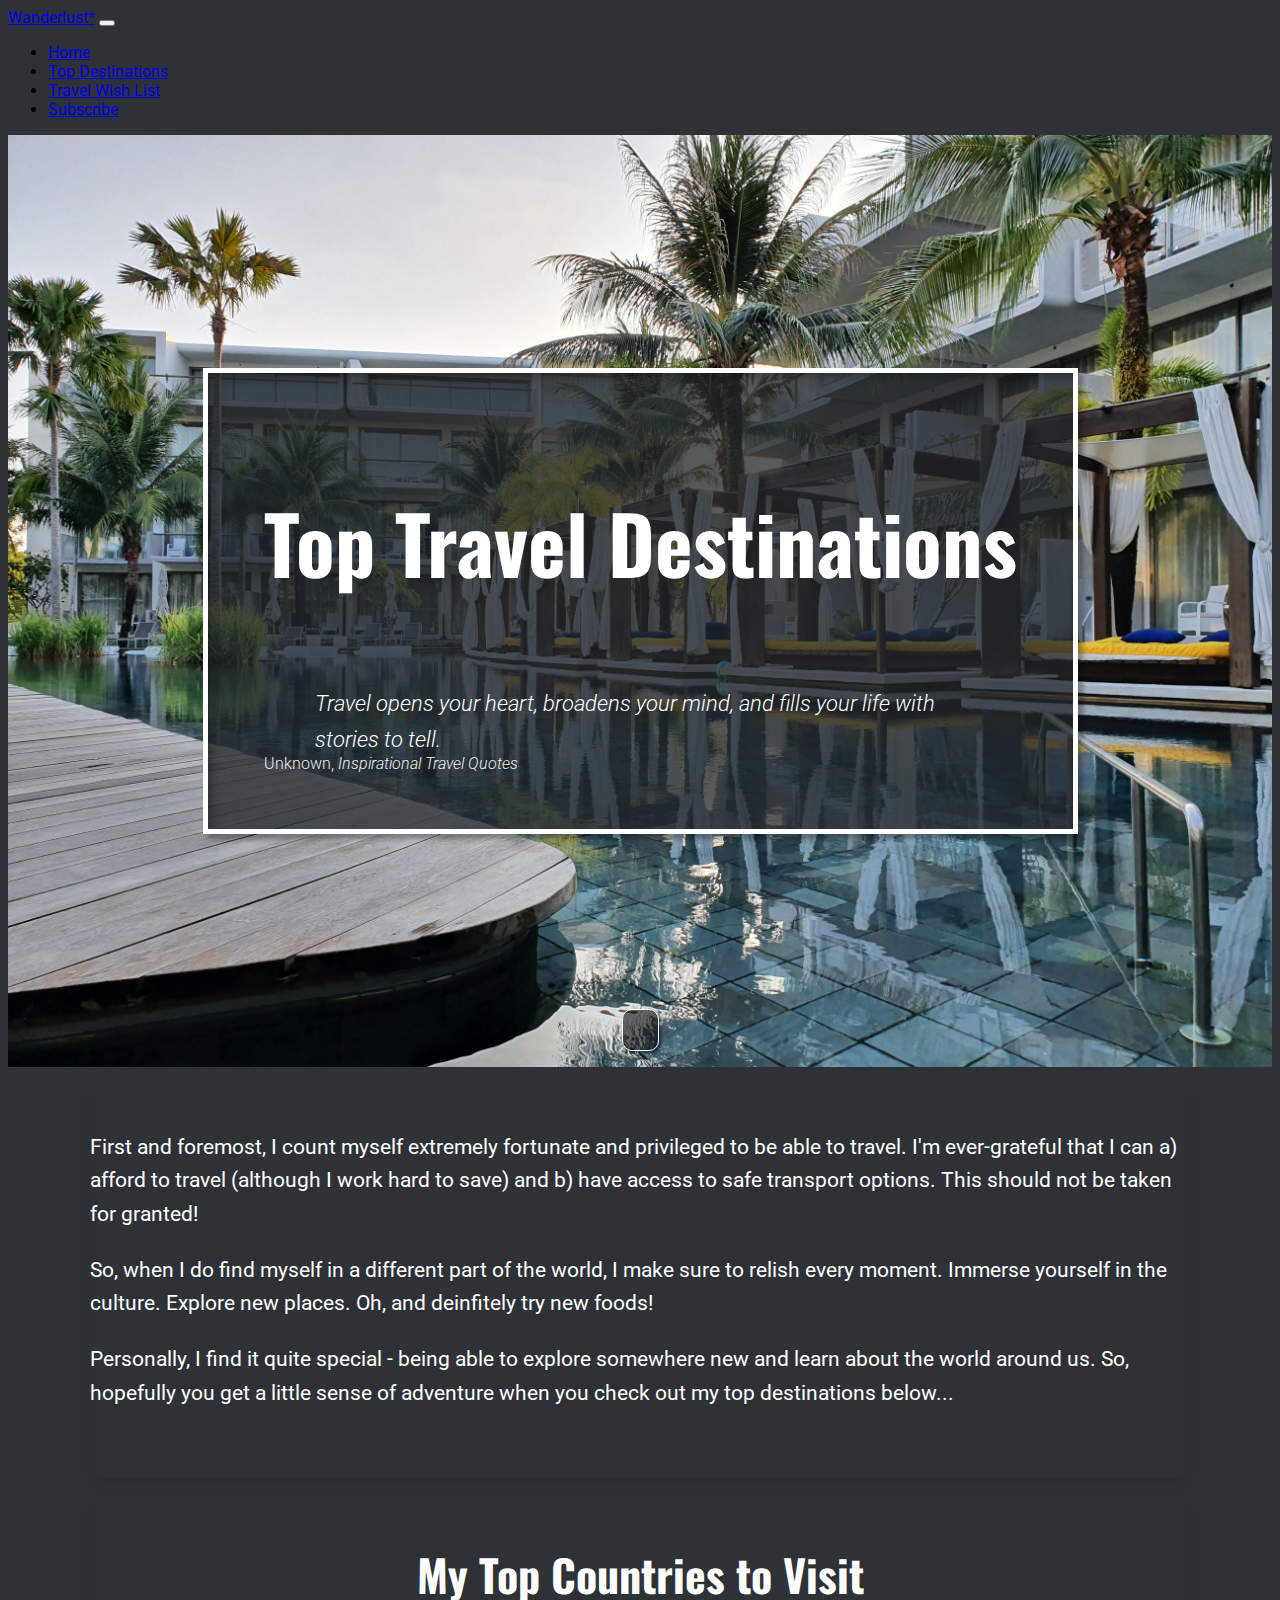
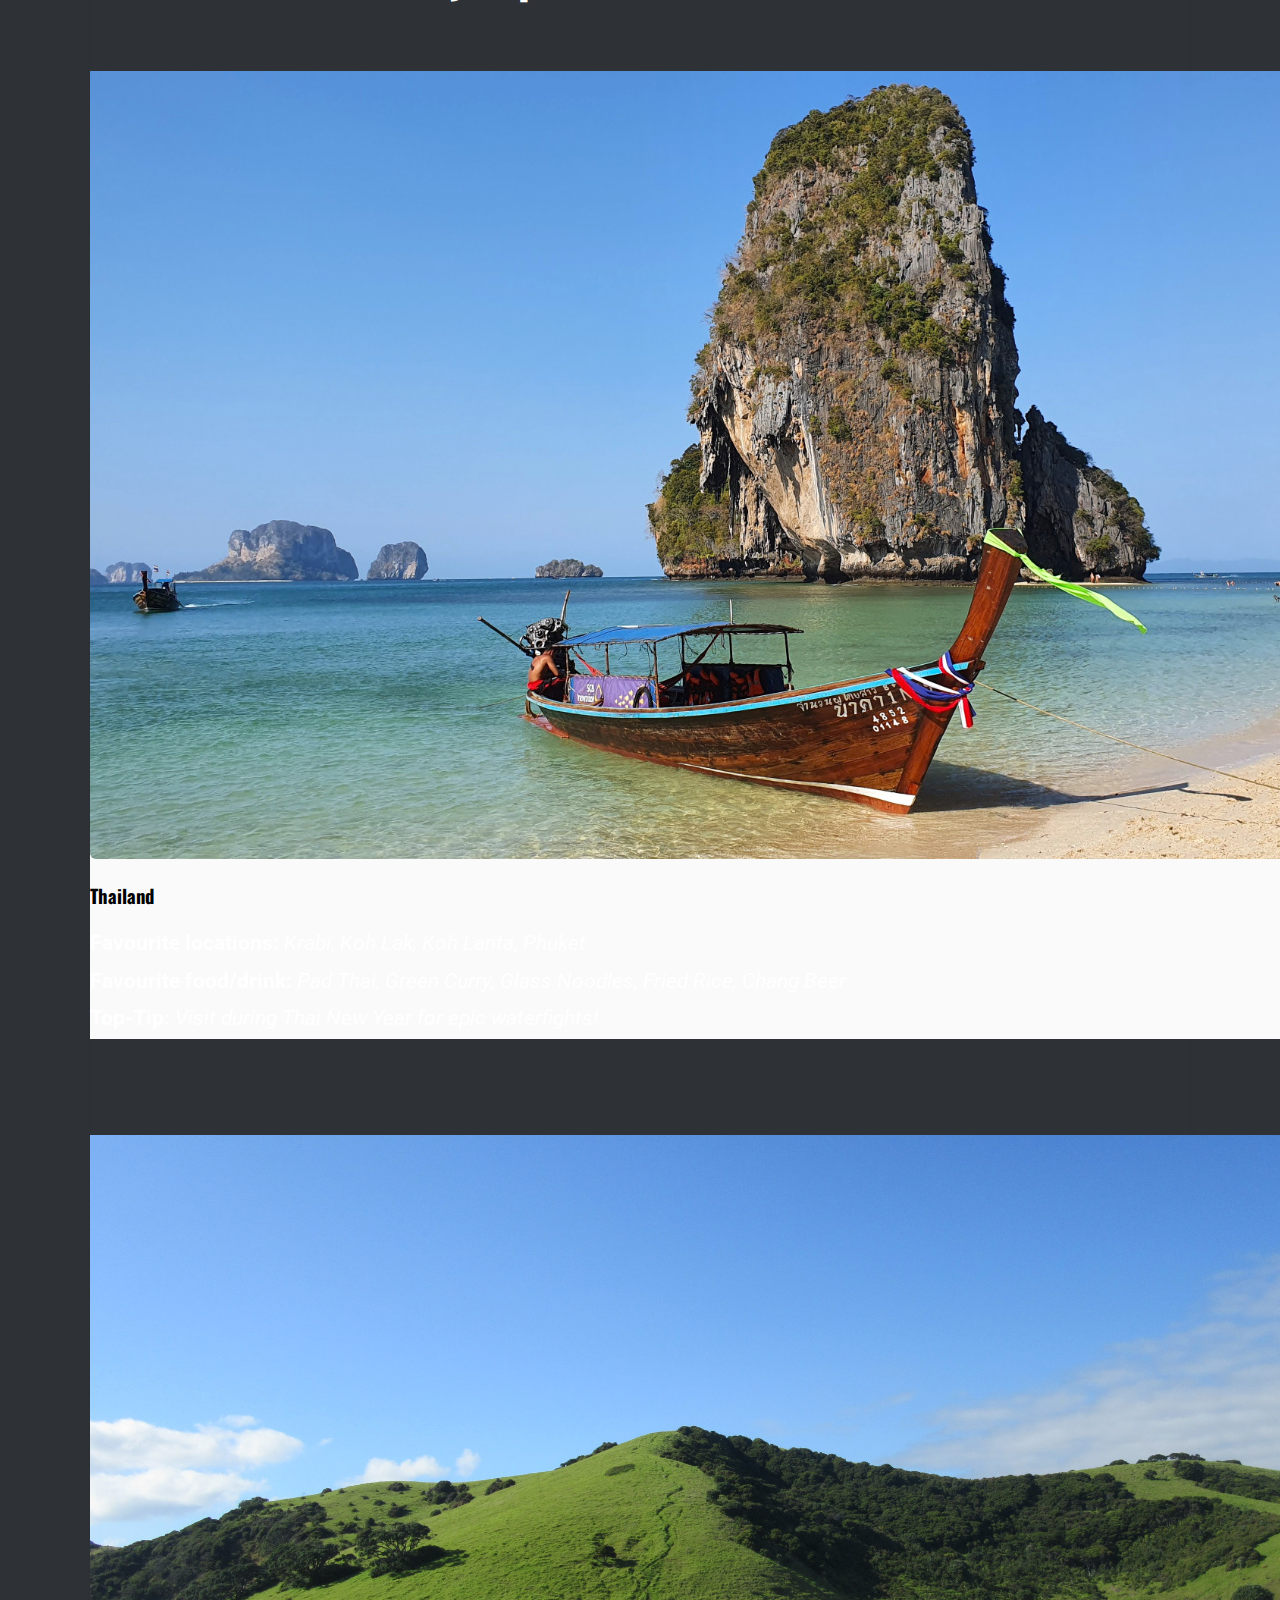
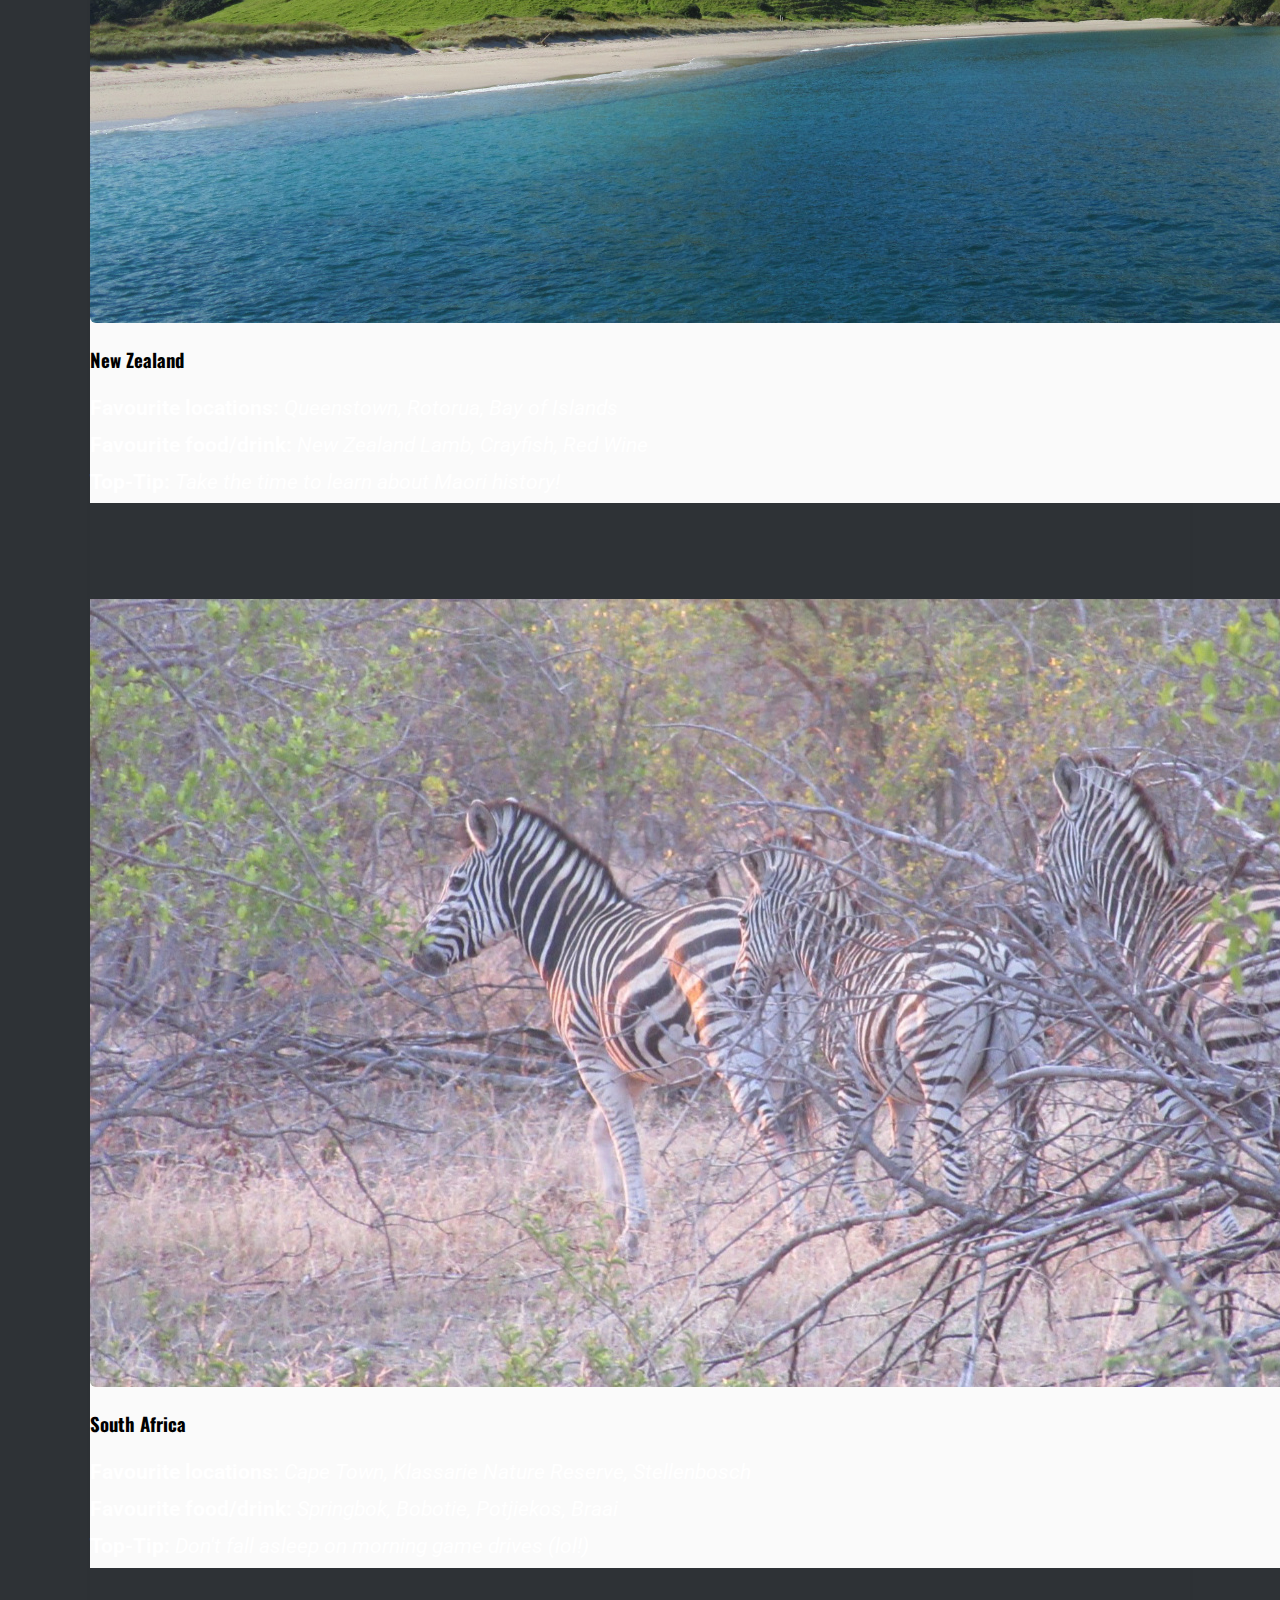
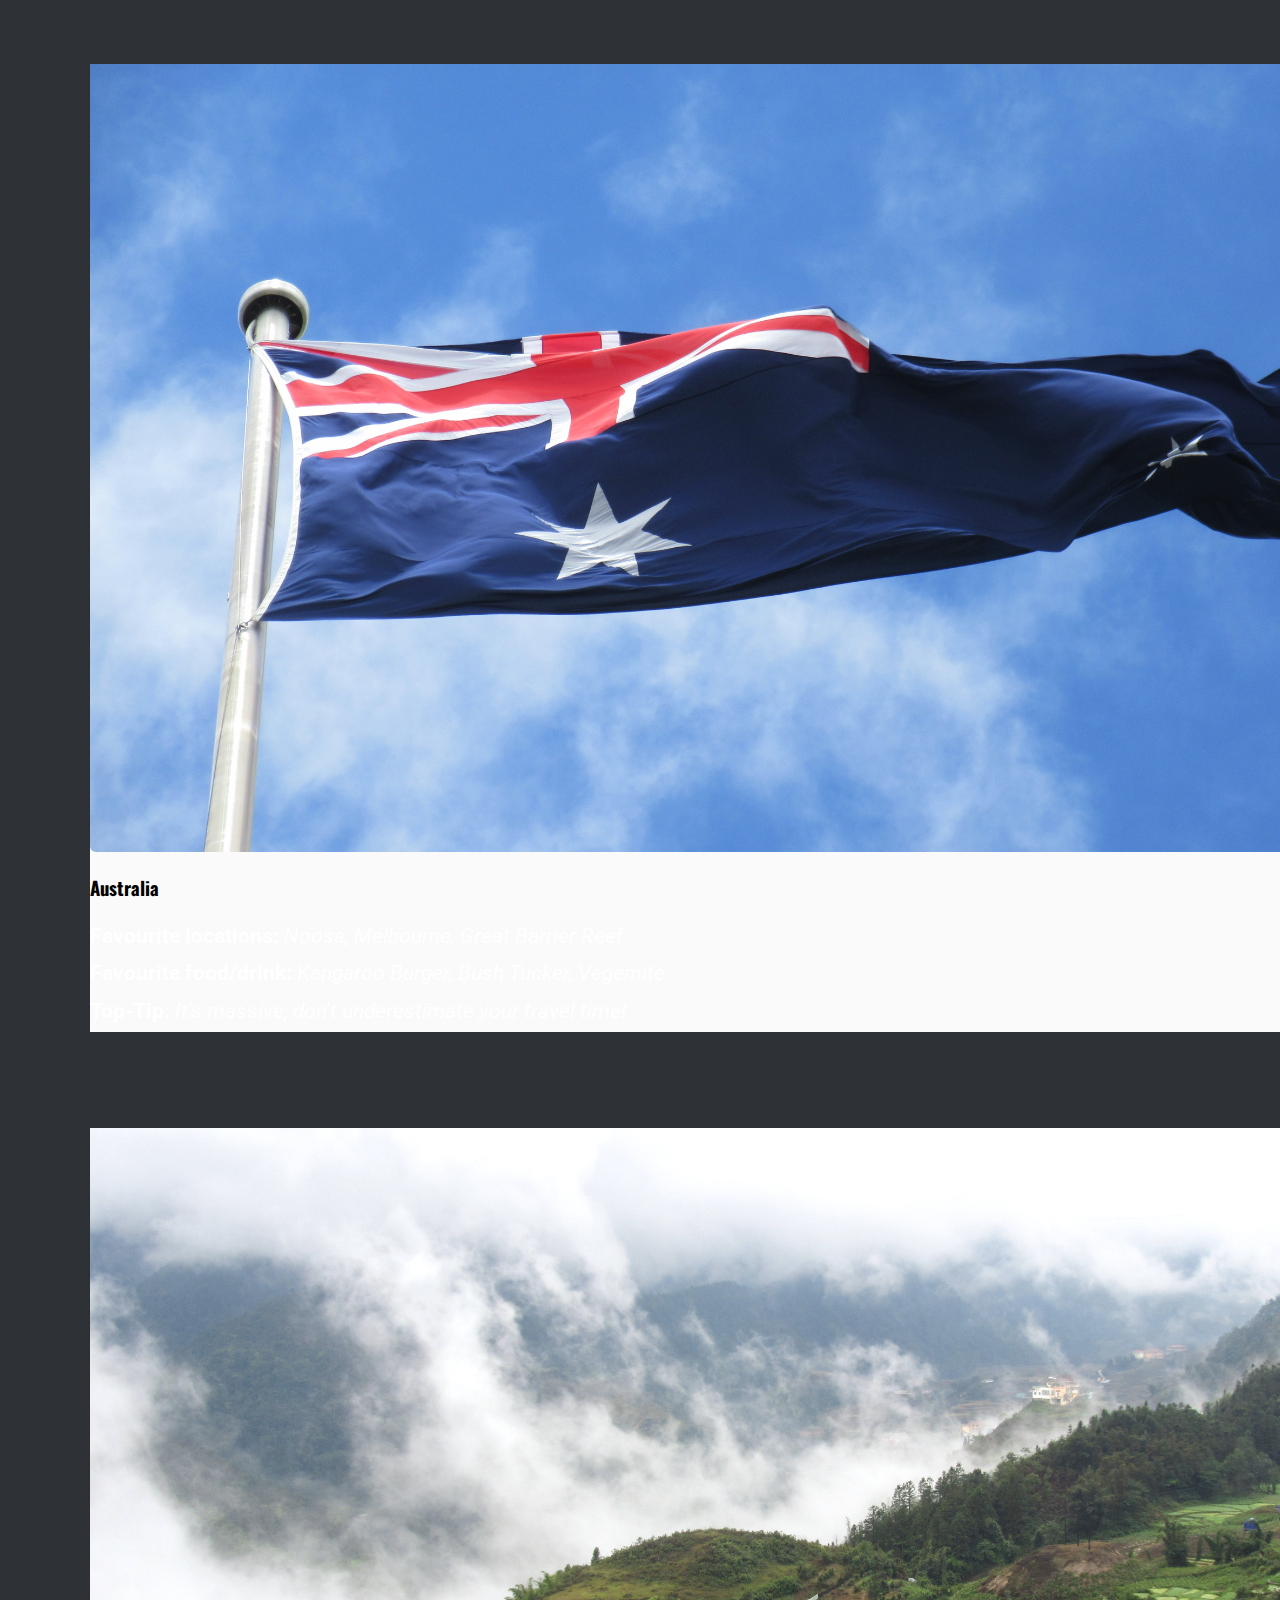
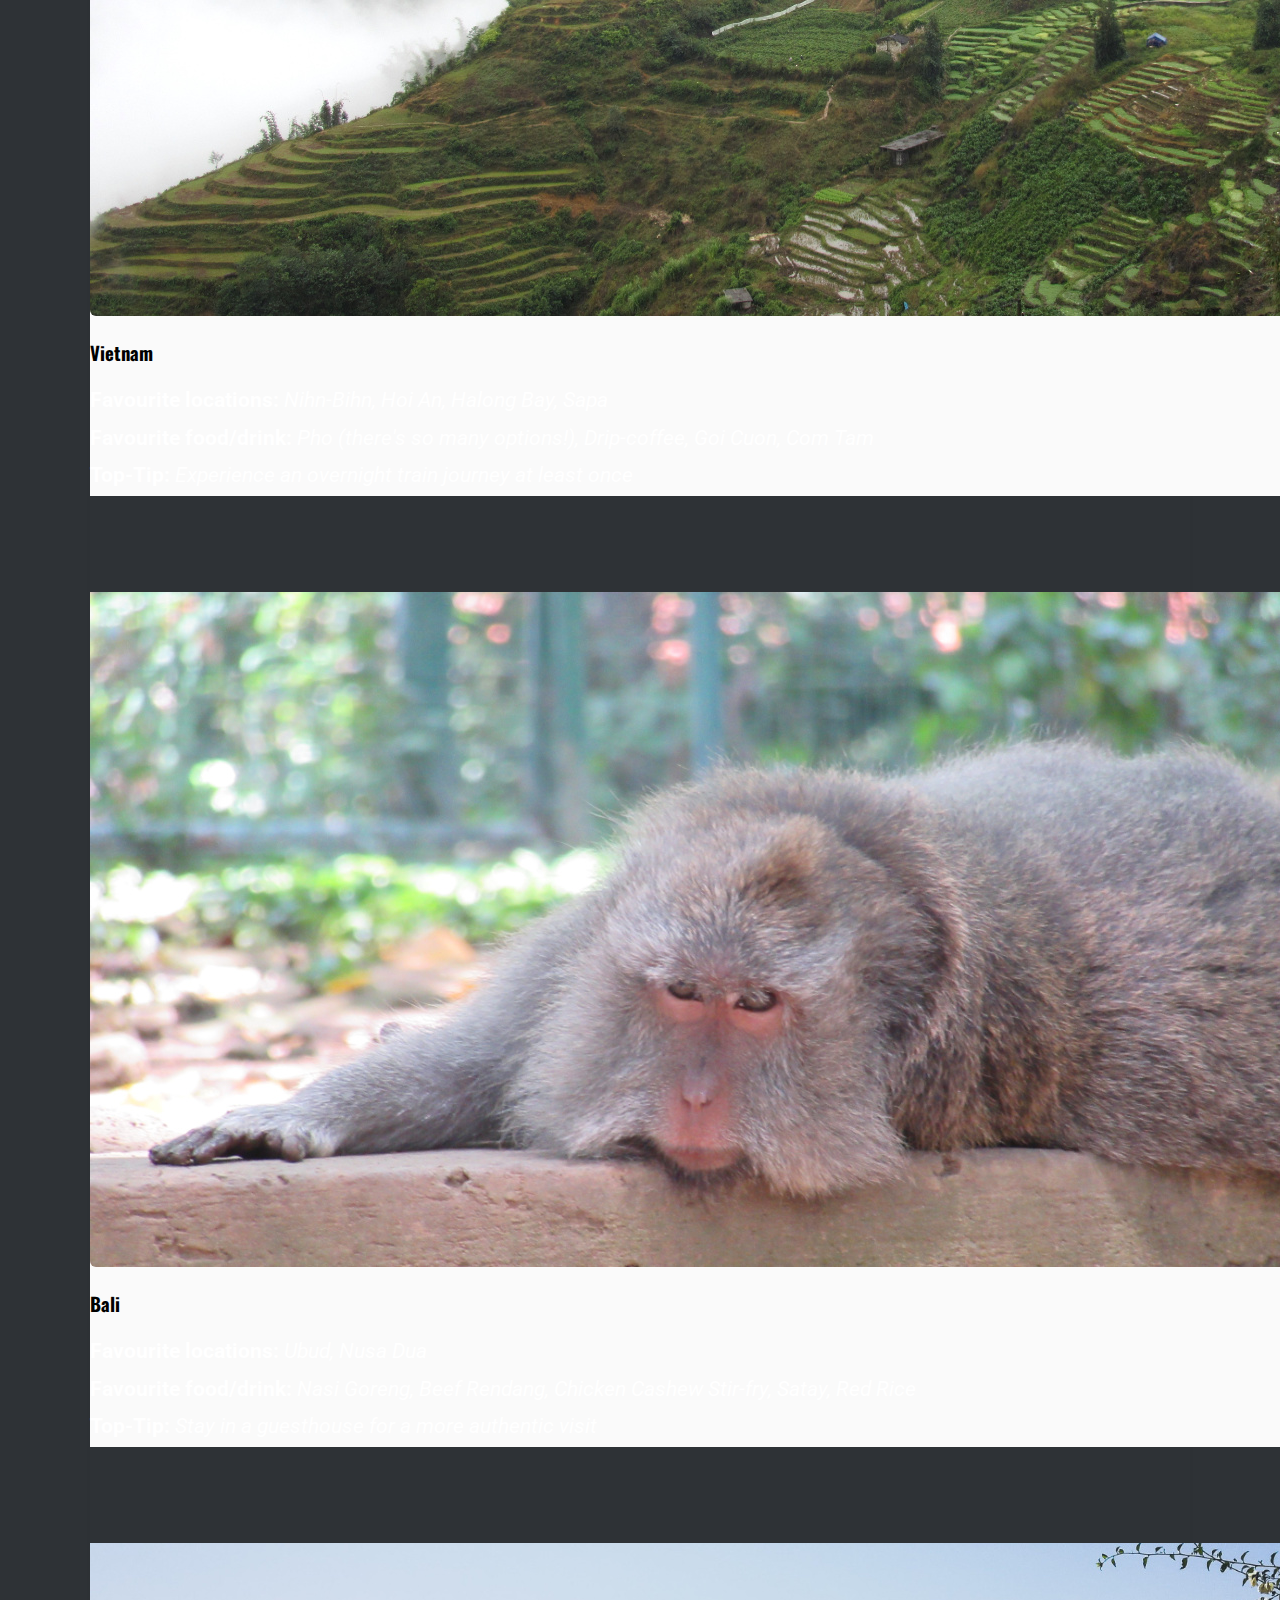
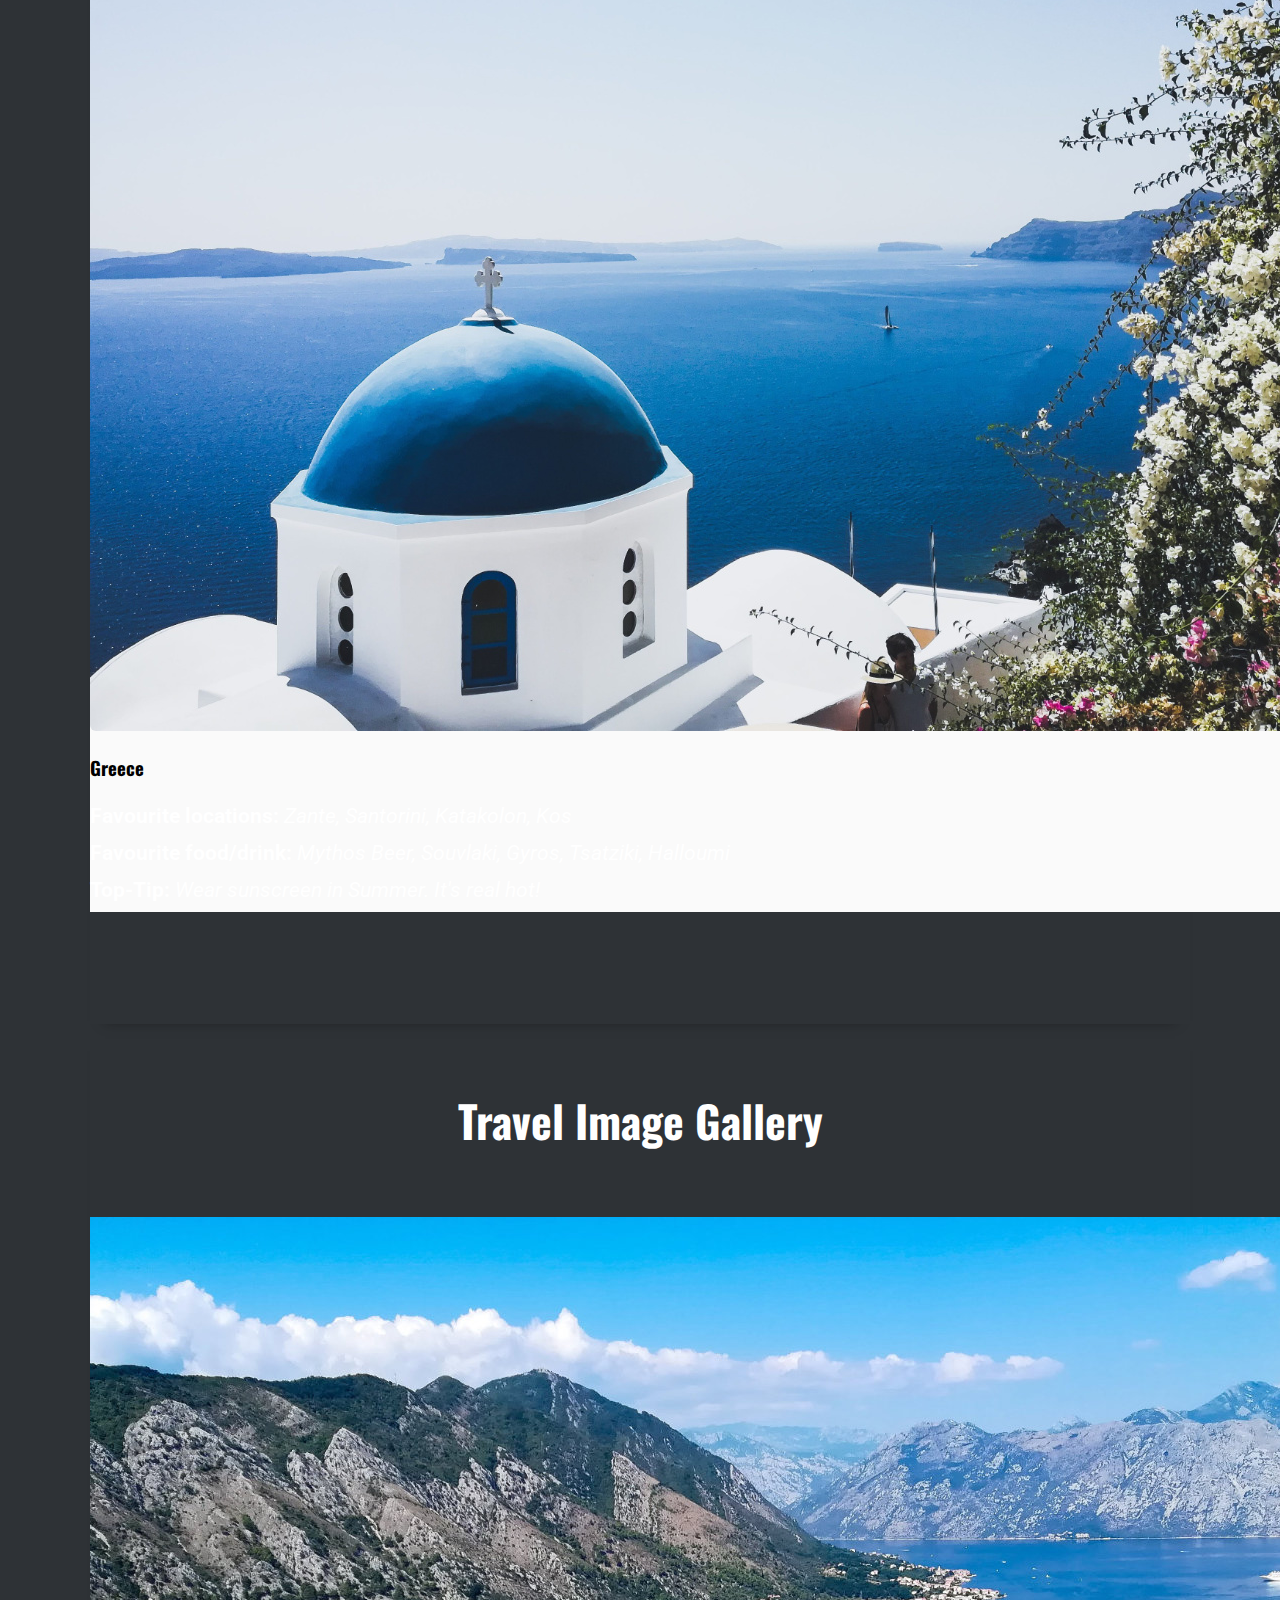
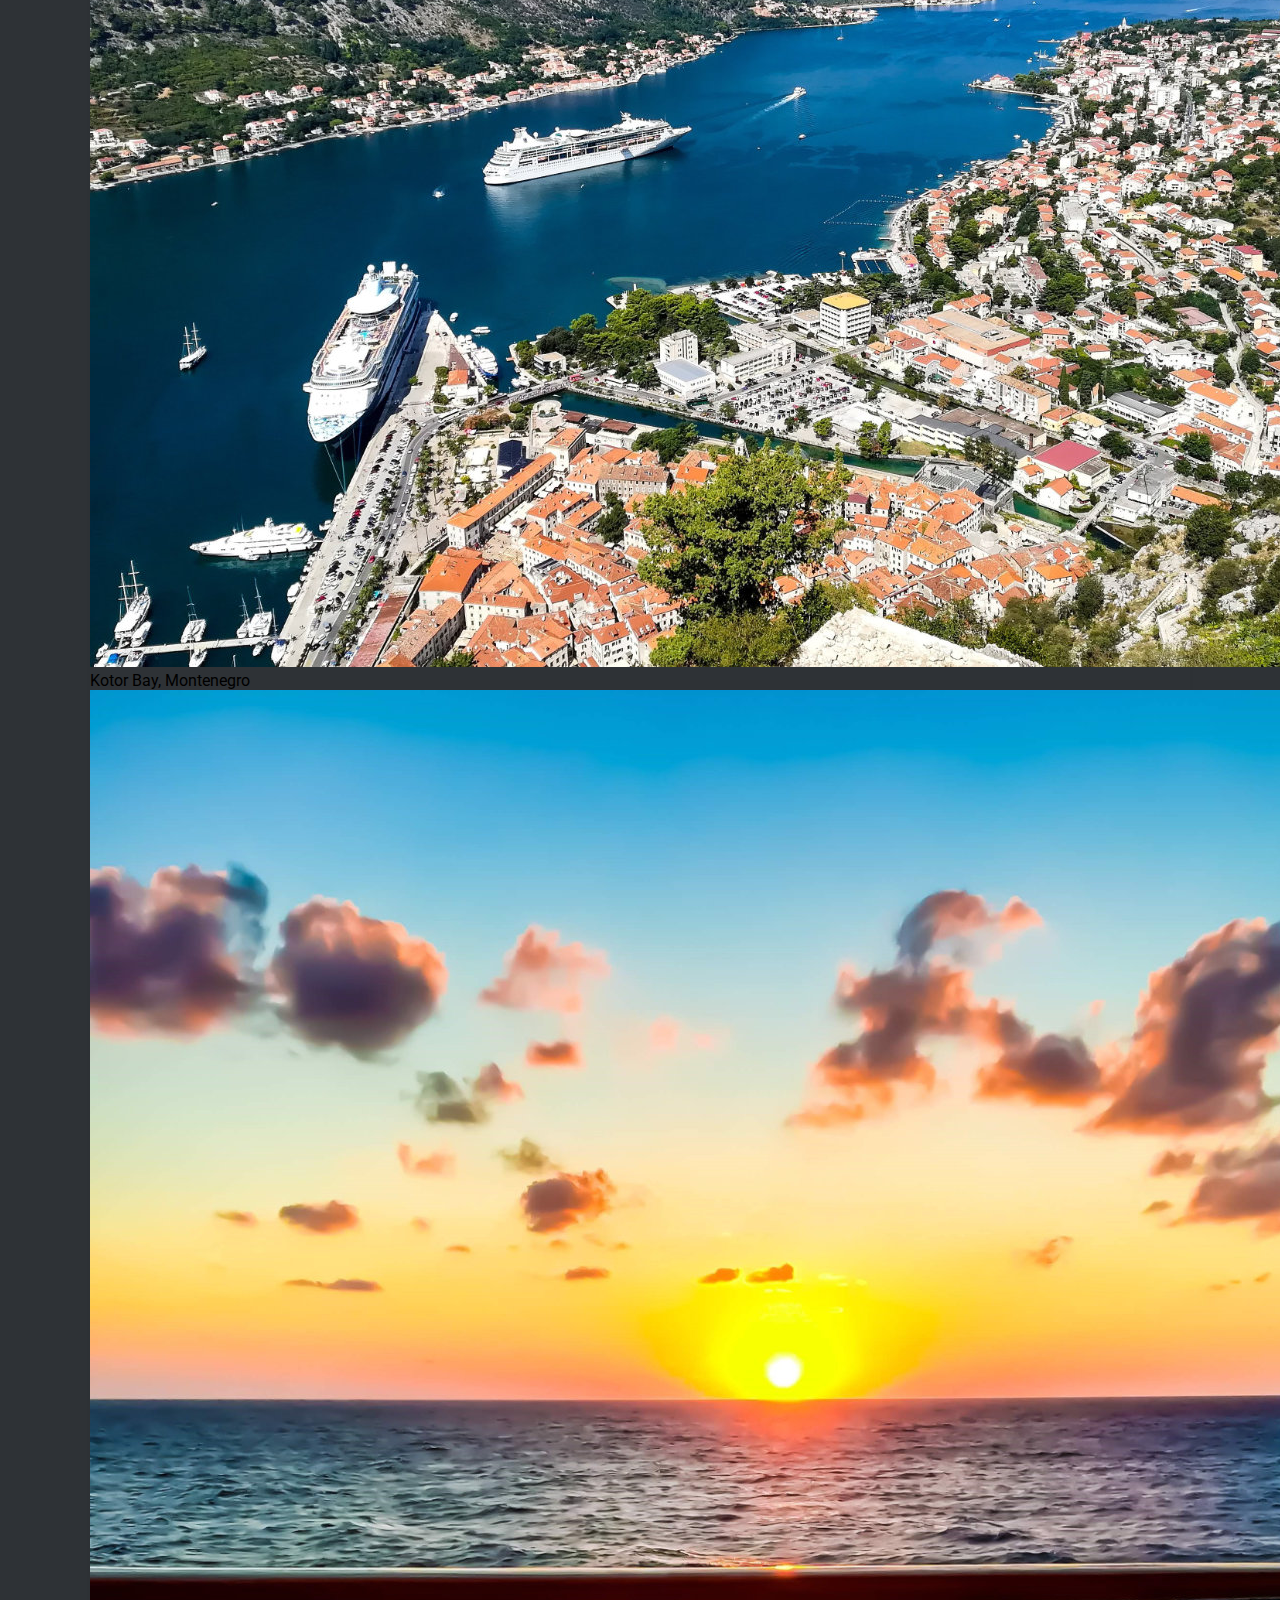
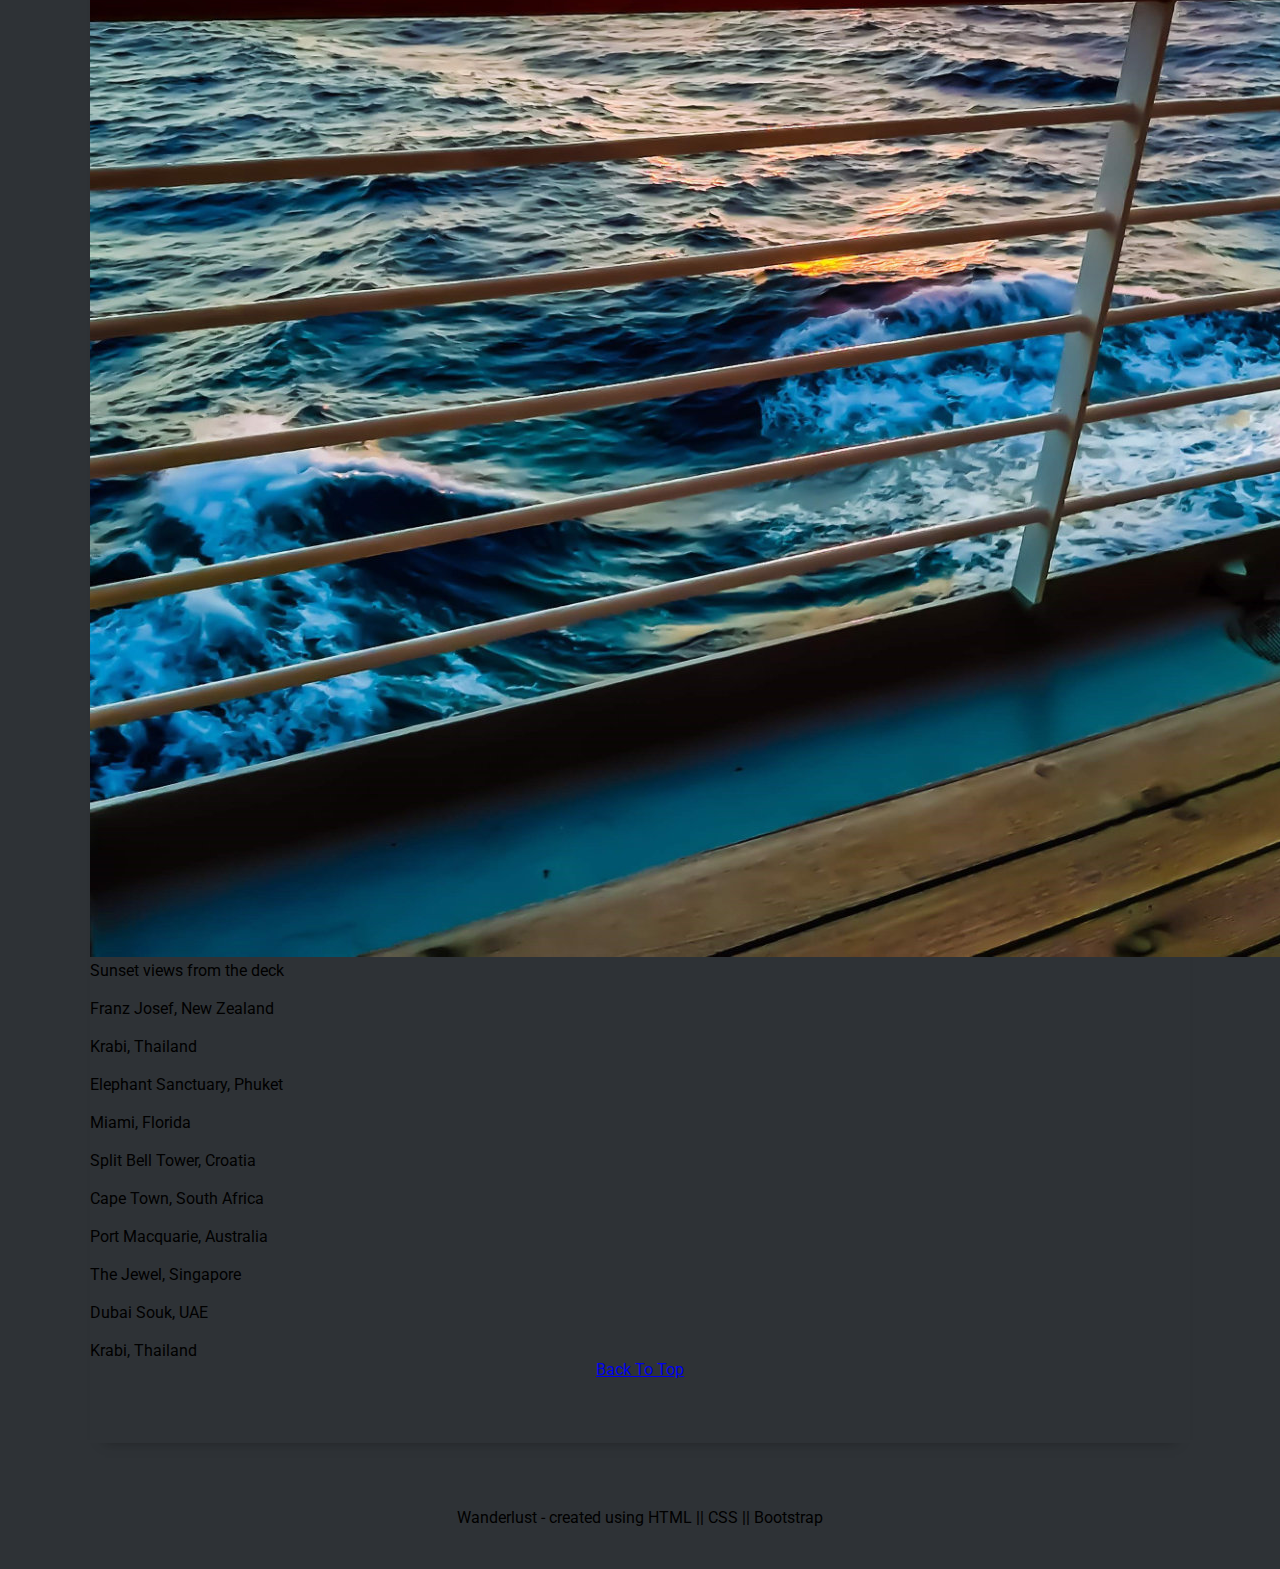
<file: favourite.html>
<!DOCTYPE html>
<html lang="en">
<!-- create the head -->
<head>
    <meta charset="UTF-8">
    <meta http-equiv="X-UA-Compatible" content="IE=edge">
    <meta name="viewport" content="width=device-width, initial-scale=1.0">
    <title>Welcome to Wanderlust</title>
    <!-- Bootstrap CDN link -->
    <link href="https://cdn.jsdelivr.net/npm/bootstrap@5.2.3/dist/css/bootstrap.min.css" rel="stylesheet" integrity="sha384-rbsA2VBKQhggwzxH7pPCaAqO46MgnOM80zW1RWuH61DGLwZJEdK2Kadq2F9CUG65" crossorigin="anonymous">
    <!-- External Stylesheet link -->
    <link href="./styles/style.css" rel="stylesheet">
    <!-- Google Fonts -->
    <link rel="preconnect" href="https://fonts.googleapis.com"><link rel="preconnect" href="https://fonts.gstatic.com" crossorigin><link href="https://fonts.googleapis.com/css2?family=Oswald:wght@400;500;600;700&family=Roboto:ital,wght@0,100;0,300;0,400;0,500;0,700;1,100;1,300;1,400;1,500;1,700&display=swap" rel="stylesheet">
    <!-- Font Awesome Link -->
    <link rel="stylesheet" href="https://cdnjs.cloudflare.com/ajax/libs/font-awesome/6.2.1/css/all.min.css" integrity="sha512-MV7K8+y+gLIBoVD59lQIYicR65iaqukzvf/nwasF0nqhPay5w/9lJmVM2hMDcnK1OnMGCdVK+iQrJ7lzPJQd1w==" crossorigin="anonymous" referrerpolicy="no-referrer">
  </head>
<body>
    <!-- header to contain the site navigation -->
    <header>
      <!-- bootstrap navigation -->
        <nav class="navbar navbar-expand-md navbar-dark bg-dark fixed-top">
            <div class="container-fluid justify-content-between">
                <a class="navbar-brand" href="./index.html">Wanderlust*</a>
              <button class="navbar-toggler" type="button" data-bs-toggle="collapse" data-bs-target="#navbarNav" aria-controls="navbarNav" aria-expanded="false" aria-label="Toggle navigation">
                <span class="navbar-toggler-icon"></span>
              </button>
              <div class="collapse navbar-collapse justify-content-end" id="navbarNav">
                <ul class="navbar-nav gap-4">
                  <li class="nav-item">
                    <a class="nav-link" aria-current="page" href="./index.html">Home</a>
                  </li>
                  <li class="nav-item">
                    <a class="nav-link active" href="./favourite.html">Top Destinations</a>
                  </li>
                  <li class="nav-item">
                    <a class="nav-link" href="./wishlist.html">Travel Wish List</a>
                  </li>
                  <li class="nav-item">
                    <a class="nav-link" href="./subscribe.html">Subscribe</a>
                  </li>
                </ul>
              </div>
            </div>
          </nav>
    </header>
    <!-- main content -->
    <main>
      <!-- hero content -->
        <section class="hero favourite-hero">
            <div class="hero__content-container rounded-4">
                <h1 class="text-center">Top Travel Destinations</h1>
                <figure class="text-center">
                    <blockquote class="blockquote">
                      <p><em>Travel opens your heart, broadens your mind, and fills your life with stories to tell.</em></p>
                    </blockquote>
                    <figcaption class="blockquote-footer">
                        Unknown, <cite title="Source Title">Inspirational Travel Quotes</cite>
                    </figcaption>
                  </figure>
            </div>
            <div class="hero__pointer">
              <i class="fa-solid fa-arrow-down-long"></i>
            </div>
        </section>
        <!-- Introduction content -->
        <div class="introduction section-padding">
            <p>First and foremost, I count myself extremely fortunate and privileged to be able to travel. I'm ever-grateful that I can a) afford to travel (although I work hard to save) and b) have access to safe transport options. This should not be taken for granted!</p>
            <br>
            <p>So, when I do find myself in a different part of the world, I make sure to relish every moment. Immerse yourself in the culture.  Explore new places.  Oh, and deinfitely try new foods!</p>
            <br>
            <p>Personally, I find it quite special - being able to explore somewhere new and learn about the world around us.  So, hopefully you get a little sense of adventure when you check out my top destinations below...</p>
        </div>
        <!-- Favourite Destintations Section -->
        <section class="section-padding top-countries">
          <h2 class="section-header">My Top Countries to Visit</h2>
          <!-- Bootstrap Card -->
          <div class="card first-card mb-3">
            <div class="row g-0">
              <div class="col-lg-5 img-cover">
                <img src="./images/thai-remote-comp.jpg" class="img-fluid rounded-top card-img-top" alt="Thai boat by the shore">
              </div>
              <div class="col-lg-7 card-info">
                <div class="card-body">
                  <h3 class="card-title">Thailand</h3>
                  <p class="text-dark card-tips"><b>Favourite locations:</b> <em>Krabi, Koh Lak, Koh Lanta, Phuket</em></p>
                  <p class="text-dark card-tips"><b>Favourite food/drink:</b> <em>Pad Thai, Green Curry, Glass Noodles, Fried Rice, Chang Beer</em></p>
                  <p class="text-dark card-tips"><b>Top-Tip:</b> <em>Visit during Thai New Year for epic waterfights!</em></p>
                </div>
              </div>
            </div>
          </div>
          <!-- Bootstrap Card -->
          <div class="card mb-3">
            <div class="row g-0">
              <div class="col-lg-5">
                <img src="./images/nelson-comp.jpg" class="img-fluid rounded-top card-img-top" alt="Nelson scenery">
              </div>
              <div class="col-lg-7">
                <div class="card-body">
                  <h3 class="card-title">New Zealand</h3>
                  <p class="text-dark card-tips"><b>Favourite locations:</b> <em>Queenstown, Rotorua, Bay of Islands</em></p>
                  <p class="text-dark card-tips"><b>Favourite food/drink:</b> <em>New Zealand Lamb, Crayfish, Red Wine</em></p>
                  <p class="text-dark card-tips"><b>Top-Tip:</b> <em>Take the time to learn about Maori history!</em></p>
                </div>
              </div>
            </div>
          </div>
          <!-- Bootstrap Card -->
          <div class="card mb-3">
            <div class="row g-0">
              <div class="col-lg-5">
                <img src="./images/zebra-comp.jpg" class="img-fluid rounded-top card-img-top" alt="Small group of zebra">
              </div>
              <div class="col-lg-7">
                <div class="card-body">
                  <h3 class="card-title">South Africa</h3>
                  <p class="text-dark card-tips"><b>Favourite locations:</b> <em>Cape Town, Klassarie Nature Reserve, Stellenbosch</em></p>
                  <p class="text-dark card-tips"><b>Favourite food/drink:</b> <em>Springbok, Bobotie, Potjiekos, Braai</em></p>
                  <p class="text-dark card-tips"><b>Top-Tip:</b> <em>Don't fall asleep on morning game drives (lol!)</em></p>
                </div>
              </div>
            </div>
          </div>
          <!-- Bootstrap Card -->
          <div class="card mb-3">
            <div class="row g-0">
              <div class="col-lg-5">
                <img src="./images/auz-flag-comp.jpg" class="img-fluid rounded-top card-img-top" alt="Australian flag">
              </div>
              <div class="col-lg-7">
                <div class="card-body">
                  <h3 class="card-title">Australia</h3>
                  <p class="text-dark card-tips"><b>Favourite locations:</b> <em>Noosa, Melbourne, Great Barrier Reef</em></p>
                  <p class="text-dark card-tips"><b>Favourite food/drink:</b> <em>Kangaroo Burger, Bush Tucker, Vegemite</em></p>
                  <p class="text-dark card-tips"><b>Top-Tip:</b> <em>It's massive, don't underestimate your travel time!</em></p>
                </div>
              </div>
            </div>
          </div>
          <!-- Bootstrap Card -->
          <div class="card mb-3">
            <div class="row g-0">
              <div class="col-lg-5">
                <img src="./images/vietnam-rice-comp.jpg" class="img-fluid rounded-top card-img-top" alt="Sapa staggered rice paddies">
              </div>
              <div class="col-lg-7">
                <div class="card-body">
                  <h3 class="card-title">Vietnam</h3>
                  <p class="text-dark card-tips"><b>Favourite locations:</b> <em>Nihn-Bihn, Hoi An, Halong Bay, Sapa</em></p>
                  <p class="text-dark card-tips"><b>Favourite food/drink:</b> <em>Pho (there's so many options!), Drip-coffee, Goi Cuon, Com Tam</em></p>
                  <p class="text-dark card-tips"><b>Top-Tip:</b> <em>Experience an overnight train journey at least once</em></p>
                </div>
              </div>
            </div>
          </div>
          <!-- Bootstrap Card -->
          <div class="card mb-3">
            <div class="row g-0">
              <div class="col-lg-5">
                <img src="./images/monkey-com.jpg" class="img-fluid rounded-top card-img-top" alt="Monkey laying down">
              </div>
              <div class="col-lg-7">
                <div class="card-body">
                  <h3 class="card-title">Bali</h3>
                  <p class="text-dark card-tips"><b>Favourite locations:</b> <em>Ubud, Nusa Dua</em></p>
                  <p class="text-dark card-tips"><b>Favourite food/drink:</b> <em>Nasi Goreng, Beef Rendang, Chicken Cashew Stir-fry, Satay, Red Rice </em></p>
                  <p class="text-dark card-tips"><b>Top-Tip:</b> <em>Stay in a guesthouse for a more authentic visit </em></p>
                </div>
              </div>
            </div>
          </div>
          <!-- Bootstrap Card -->
          <div class="card mb-3">
            <div class="row g-0">
              <div class="col-lg-5">
                <img src="./images/santorini-blue-comp.jpg" class="img-fluid rounded-top card-img-top" alt="View of Santorini">
              </div>
              <div class="col-lg-7">
                <div class="card-body">
                  <h3 class="card-title">Greece</h3>
                  <p class="text-dark card-tips"><b>Favourite locations:</b> <em>Zante, Santorini, Katakolon, Kos</em></p>
                  <p class="text-dark card-tips"><b>Favourite food/drink:</b> <em>Mythos Beer, Souvlaki, Gyros, Tsatziki, Halloumi</em></p>
                  <p class="text-dark card-tips"><b>Top-Tip:</b> <em>Wear sunscreen in Summer.  It's real hot!</em></p>
                </div>
              </div>
            </div>
          </div>
        </section>
        <!-- Image Gallery Section -->
        <section class="section-padding">
          <h2 class="section-header">Travel Image Gallery</h2>
          <div class="row">
            <div class="col-lg-4 col-md-12 mb-4 mb-lg-0">
              <figure>
                <img
                src="./images/kotor-bay-comp.jpg"
                class="w-100 shadow-1-strong rounded gallery-img"
                alt="Kotor Bay"
                loading="lazy"
              >
              <figcaption class="mb-4 pt-1 text-muted text-center img-gallery-caption">Kotor Bay, Montenegro</figcaption>
              </figure>
              <figure>
                <img
                src="./images/cruise-sun-comp.jpg"
                class="w-100 shadow-1-strong rounded"
                alt="Sunset view from cruise ship"
                loading="lazy"
              >
              <figcaption class="mb-4 pt-1 text-muted text-center img-gallery-caption">Sunset views from the deck</figcaption>
              </figure>
              <figure>
                <img
                src="./images/nz-scene-comp.jpg"
                class="w-100 shadow-1-strong rounded"
                alt="New Zealand scenery"
                loading="lazy"
              >
              <figcaption class="mb-4 pt-1 text-muted text-center img-gallery-caption">Franz Josef, New Zealand</figcaption>
              </figure>
              <figure>
                <img
                src="./images/krabi-sea-comp.jpg"
                class="w-100 shadow-1-strong rounded"
                alt="Limestone karst in the sea"
                loading="lazy"
              >
              <figcaption class="mb-4 pt-1 text-muted text-center img-gallery-caption">Krabi, Thailand</figcaption>
              </figure>
            </div>
            <div class="col-lg-4 mb-4 mb-lg-0">
              <figure>
                <img
                src="./images/thai-elephant-comp.jpg"
                class="w-100 shadow-1-strong rounded"
                alt="Elephant being fed at sactuary"
                loading="lazy"
              >
              <figcaption class="mb-4 pt-1 text-muted text-center img-gallery-caption">Elephant Sanctuary, Phuket</figcaption>
              </figure>
              <figure>
                <img
                src="./images/basketball-comp.jpg"
                class="w-100 shadow-1-strong rounded"
                alt="Basketball game"
                loading="lazy"
              >
              <figcaption class="mb-4 pt-1 text-muted text-center img-gallery-caption">Miami, Florida</figcaption>
              </figure>
              <figure>
                <img
                src="./images/split-tower-comp.jpg"
                class="w-100 shadow-1-strong rounded"
                alt="Split bell-tower staircase"
                loading="lazy"
              >
              <figcaption class="mb-4 pt-1 text-muted text-center img-gallery-caption">Split Bell Tower, Croatia</figcaption>
              </figure>
              <figure>
                <img
                src="./images/seals-comp.jpg"
                class="w-100 shadow-1-strong rounded"
                alt="Seal colony"
                loading="lazy"
              >
              <figcaption class="mb-4 pt-1 text-muted text-center img-gallery-caption">Cape Town, South Africa</figcaption>
              </figure>
            </div>
            <div class="col-lg-4 mb-4 mb-lg-0">
              <figure>
                <img
                src="./images/port-mac-comp.jpg"
                class="w-100 shadow-1-strong rounded"
                alt="Panoramic coastal scene"
                loading="lazy"
              >
              <figcaption class="mb-4 pt-1 text-muted text-center img-gallery-caption">Port Macquarie, Australia</figcaption>
              </figure>
              <figure>
                <img
                src="./images/jewel-comp.jpg"
                class="w-100 shadow-1-strong rounded"
                alt="water feature inside shopping centre"
                loading="lazy"
              >
              <figcaption class="mb-4 pt-1 text-muted text-center img-gallery-caption">The Jewel, Singapore</figcaption>
              </figure>
              <figure>
                <img
                src="./images/spices-comp.jpg"
                class="w-100 shadow-1-strong rounded"
                alt="Spices in a Dubai souk"
                loading="lazy"
              >
              <figcaption class="mb-4 pt-1 text-muted text-center img-gallery-caption">Dubai Souk, UAE</figcaption>
              </figure>
              <figure>
                <img
                src="./images/thai-dragon-comp.jpg"
                class="w-100 shadow-1-strong rounded"
                alt="dragon statue"
                loading="lazy"
              >
              <figcaption class="mb-4 pt-1 text-muted text-center img-gallery-caption">Krabi, Thailand</figcaption>
              </figure>
            </div>
          </div>
          <a class="btn btn-primary page-btn mt-4" href="#" role="button"
          >Back To Top</a
        >
        </section>
        <!-- Footer -->
        <footer class="text-white bg-dark">
          Wanderlust - created using HTML || CSS || Bootstrap
        </footer>
    </main>
    <!-- bootstrap script tag -->
    <script src="https://cdn.jsdelivr.net/npm/bootstrap@5.2.3/dist/js/bootstrap.bundle.min.js" integrity="sha384-kenU1KFdBIe4zVF0s0G1M5b4hcpxyD9F7jL+jjXkk+Q2h455rYXK/7HAuoJl+0I4" crossorigin="anonymous"></script>
</body>
</html>
</file>
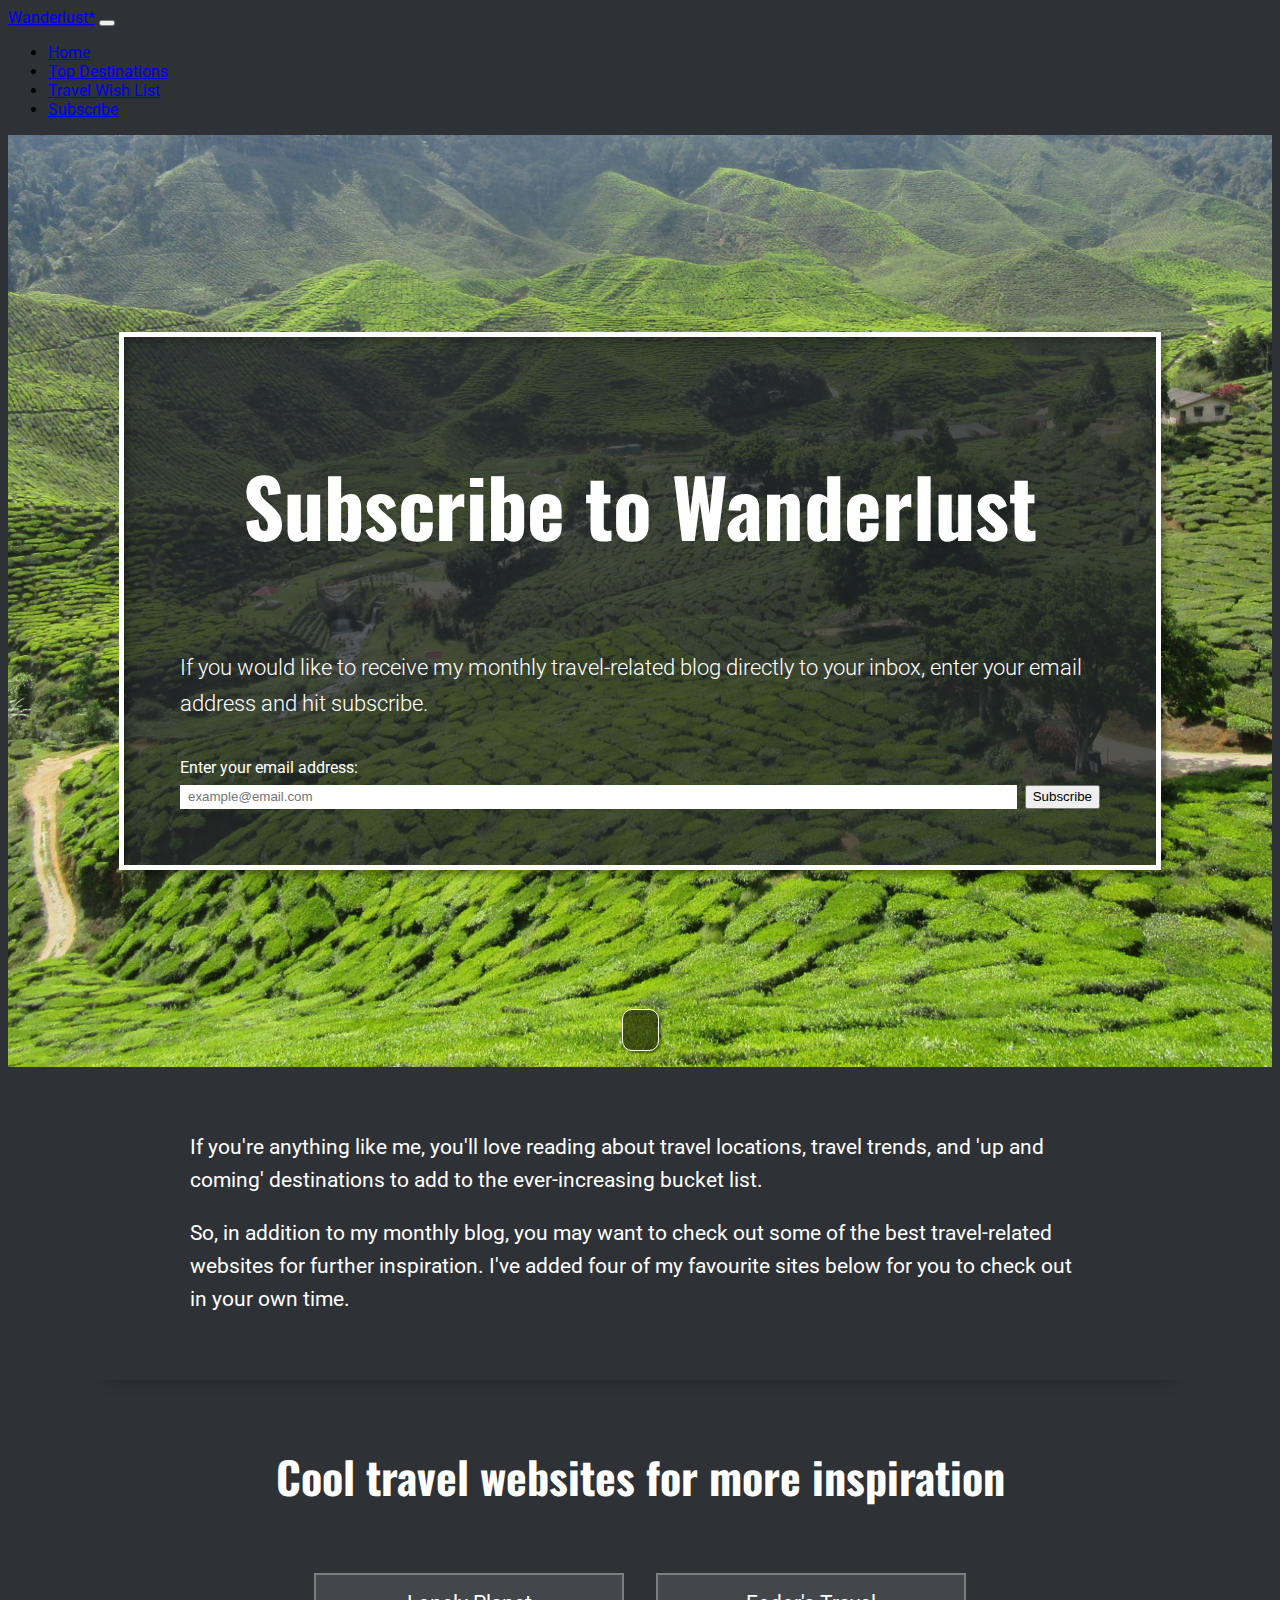
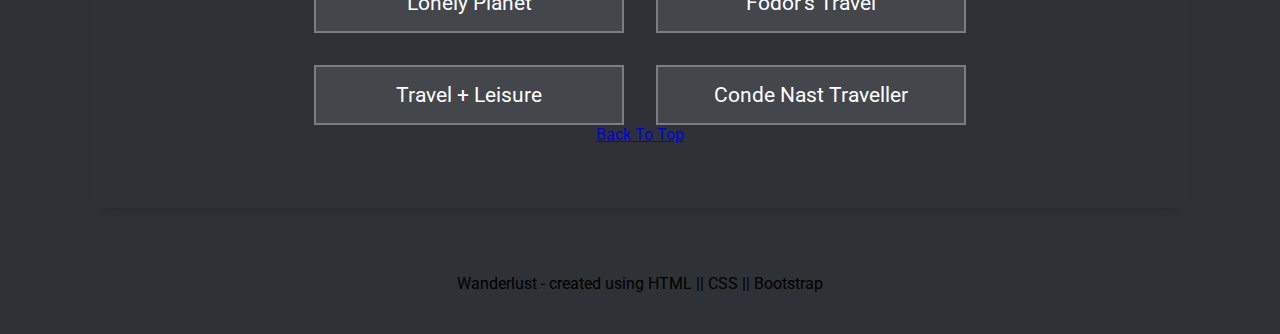
<file: subscribe.html>
<!DOCTYPE html>
<html lang="en">
  <!-- create the head -->
  <head>
    <meta charset="UTF-8">
    <meta http-equiv="X-UA-Compatible" content="IE=edge">
    <meta name="viewport" content="width=device-width, initial-scale=1.0">
    <title>Welcome to Wanderlust</title>
    <!-- Bootstrap CDN link -->
    <link
      href="https://cdn.jsdelivr.net/npm/bootstrap@5.2.3/dist/css/bootstrap.min.css"
      rel="stylesheet"
      integrity="sha384-rbsA2VBKQhggwzxH7pPCaAqO46MgnOM80zW1RWuH61DGLwZJEdK2Kadq2F9CUG65"
      crossorigin="anonymous"
    >
    <!-- External Stylesheet link -->
    <link href="./styles/style.css" rel="stylesheet">
    <!-- Google Fonts -->
    <link rel="preconnect" href="https://fonts.googleapis.com">
    <link rel="preconnect" href="https://fonts.gstatic.com" crossorigin>
    <link
      href="https://fonts.googleapis.com/css2?family=Oswald:wght@400;500;600;700&family=Roboto:ital,wght@0,100;0,300;0,400;0,500;0,700;1,100;1,300;1,400;1,500;1,700&display=swap"
      rel="stylesheet"
    >
    <!-- Font Awesome Link -->
    <link
      rel="stylesheet"
      href="https://cdnjs.cloudflare.com/ajax/libs/font-awesome/6.2.1/css/all.min.css"
      integrity="sha512-MV7K8+y+gLIBoVD59lQIYicR65iaqukzvf/nwasF0nqhPay5w/9lJmVM2hMDcnK1OnMGCdVK+iQrJ7lzPJQd1w=="
      crossorigin="anonymous"
      referrerpolicy="no-referrer"
    >
  </head>
  <body>
    <!-- header to contain the site navigation -->
    <header>
      <!-- bootstrap navigation -->
      <nav class="navbar navbar-expand-md navbar-dark bg-dark fixed-top">
        <div class="container-fluid justify-content-between">
          <a class="navbar-brand" href="./index.html">Wanderlust*</a>
          <button
            class="navbar-toggler"
            type="button"
            data-bs-toggle="collapse"
            data-bs-target="#navbarNav"
            aria-controls="navbarNav"
            aria-expanded="false"
            aria-label="Toggle navigation"
          >
            <span class="navbar-toggler-icon"></span>
          </button>
          <div
            class="collapse navbar-collapse justify-content-end"
            id="navbarNav"
          >
            <ul class="navbar-nav gap-4">
              <li class="nav-item">
                <a class="nav-link" aria-current="page" href="./index.html"
                  >Home</a
                >
              </li>
              <li class="nav-item">
                <a class="nav-link" href="./favourite.html">Top Destinations</a>
              </li>
              <li class="nav-item">
                <a class="nav-link" href="./wishlist.html">Travel Wish List</a>
              </li>
              <li class="nav-item">
                <a class="nav-link active" href="./subscribe.html">Subscribe</a>
              </li>
            </ul>
          </div>
        </div>
      </nav>
    </header>
    <!-- main content -->
    <main>
      <!-- hero content -->
      <section class="hero subscribe-hero">
        <div class="hero__content-container rounded-4">
          <h1 class="text-center">Subscribe to Wanderlust</h1>
          <p class="text-center">
            If you would like to receive my monthly travel-related blog directly
            to your inbox, enter your email address and hit subscribe.
          </p>
          <!-- Email Subscribe Form -->
          <form class="subscribe-form" action="#">
            <label for="email">Enter your email address:</label><br>
            <div class="input-bar">
              <input
                type="email"
                required
                id="email"
                name="email"
                placeholder="example@email.com"
                class="rounded"
              >
              <button type="submit" class="btn btn-primary">Subscribe</button>
            </div>
          </form>
        </div>
        <div class="hero__pointer">
          <i class="fa-solid fa-arrow-down-long"></i>
        </div>
      </section>
      <!-- Introduction content -->
      <div class="subscribe-intro section-padding">
        <p class="text-center">
          If you're anything like me, you'll love reading about travel
          locations, travel trends, and 'up and coming' destinations to add to
          the ever-increasing bucket list.
        </p>
        <br>
        <p class="text-center">
          So, in addition to my monthly blog, you may want to check out some of
          the best travel-related websites for further inspiration. I've added
          four of my favourite sites below for you to check out in your own
          time.
        </p>
      </div>
      <!-- Travel website links section -->
      <section class="section-padding">
        <h2 class="section-header">
          Cool travel websites for more inspiration
        </h2>
        <div class="travel-links">
          <a href="https://www.lonelyplanet.com/" target="_blank"
            >Lonely Planet</a
          >
          <a href="https://www.fodors.com/" target="_blank">Fodor's Travel</a>
          <a href="https://www.travelandleisureco.com/" target="_blank"
            >Travel + Leisure</a
          >
          <a href="https://www.cntraveller.com/" target="_blank"
            >Conde Nast Traveller</a
          >
        </div>
        <a class="btn btn-primary page-btn mt-5" href="#" role="button"
          >Back To Top</a
        >
      </section>
      <!-- Footer -->
      <footer class="text-white bg-dark">
        Wanderlust - created using HTML || CSS || Bootstrap
      </footer>
    </main>
    <!-- bootstrap script tag -->
    <script
      src="https://cdn.jsdelivr.net/npm/bootstrap@5.2.3/dist/js/bootstrap.bundle.min.js"
      integrity="sha384-kenU1KFdBIe4zVF0s0G1M5b4hcpxyD9F7jL+jjXkk+Q2h455rYXK/7HAuoJl+0I4"
      crossorigin="anonymous"
    ></script>
  </body>
</html>
</file>
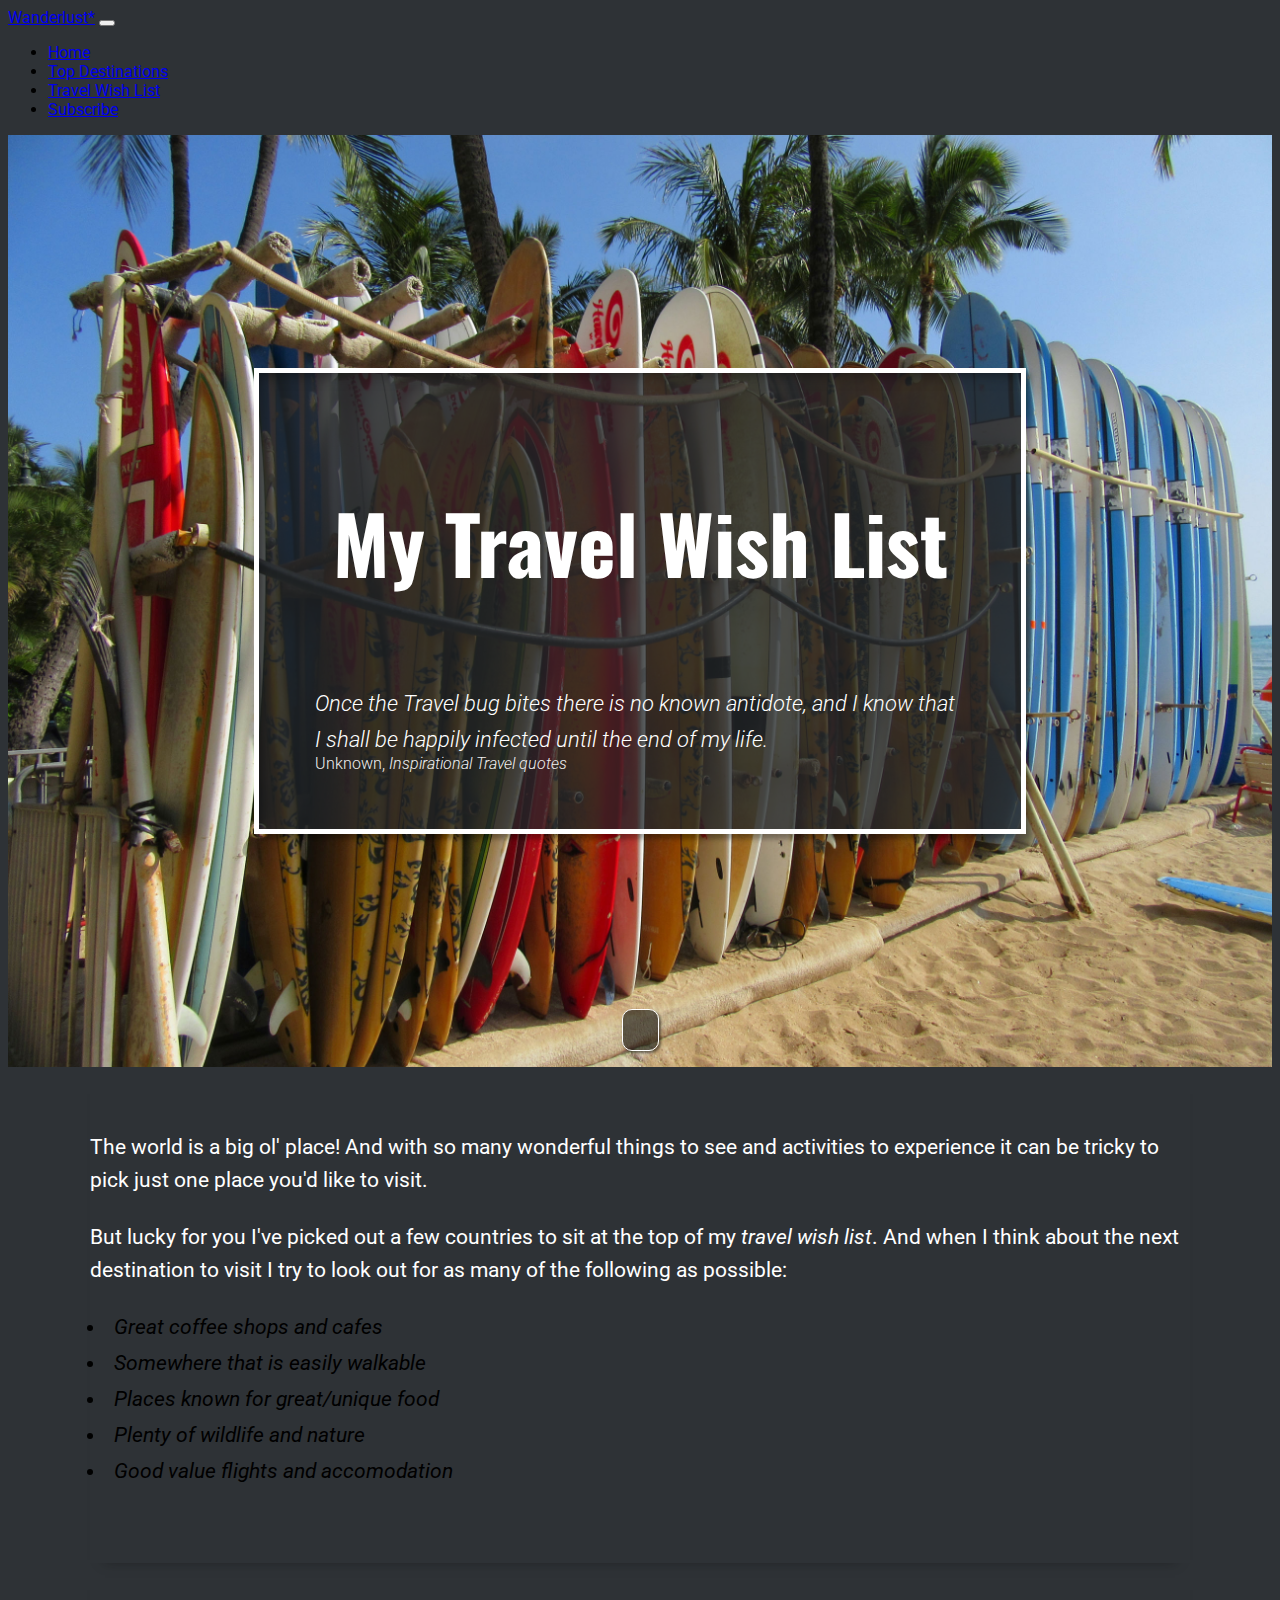
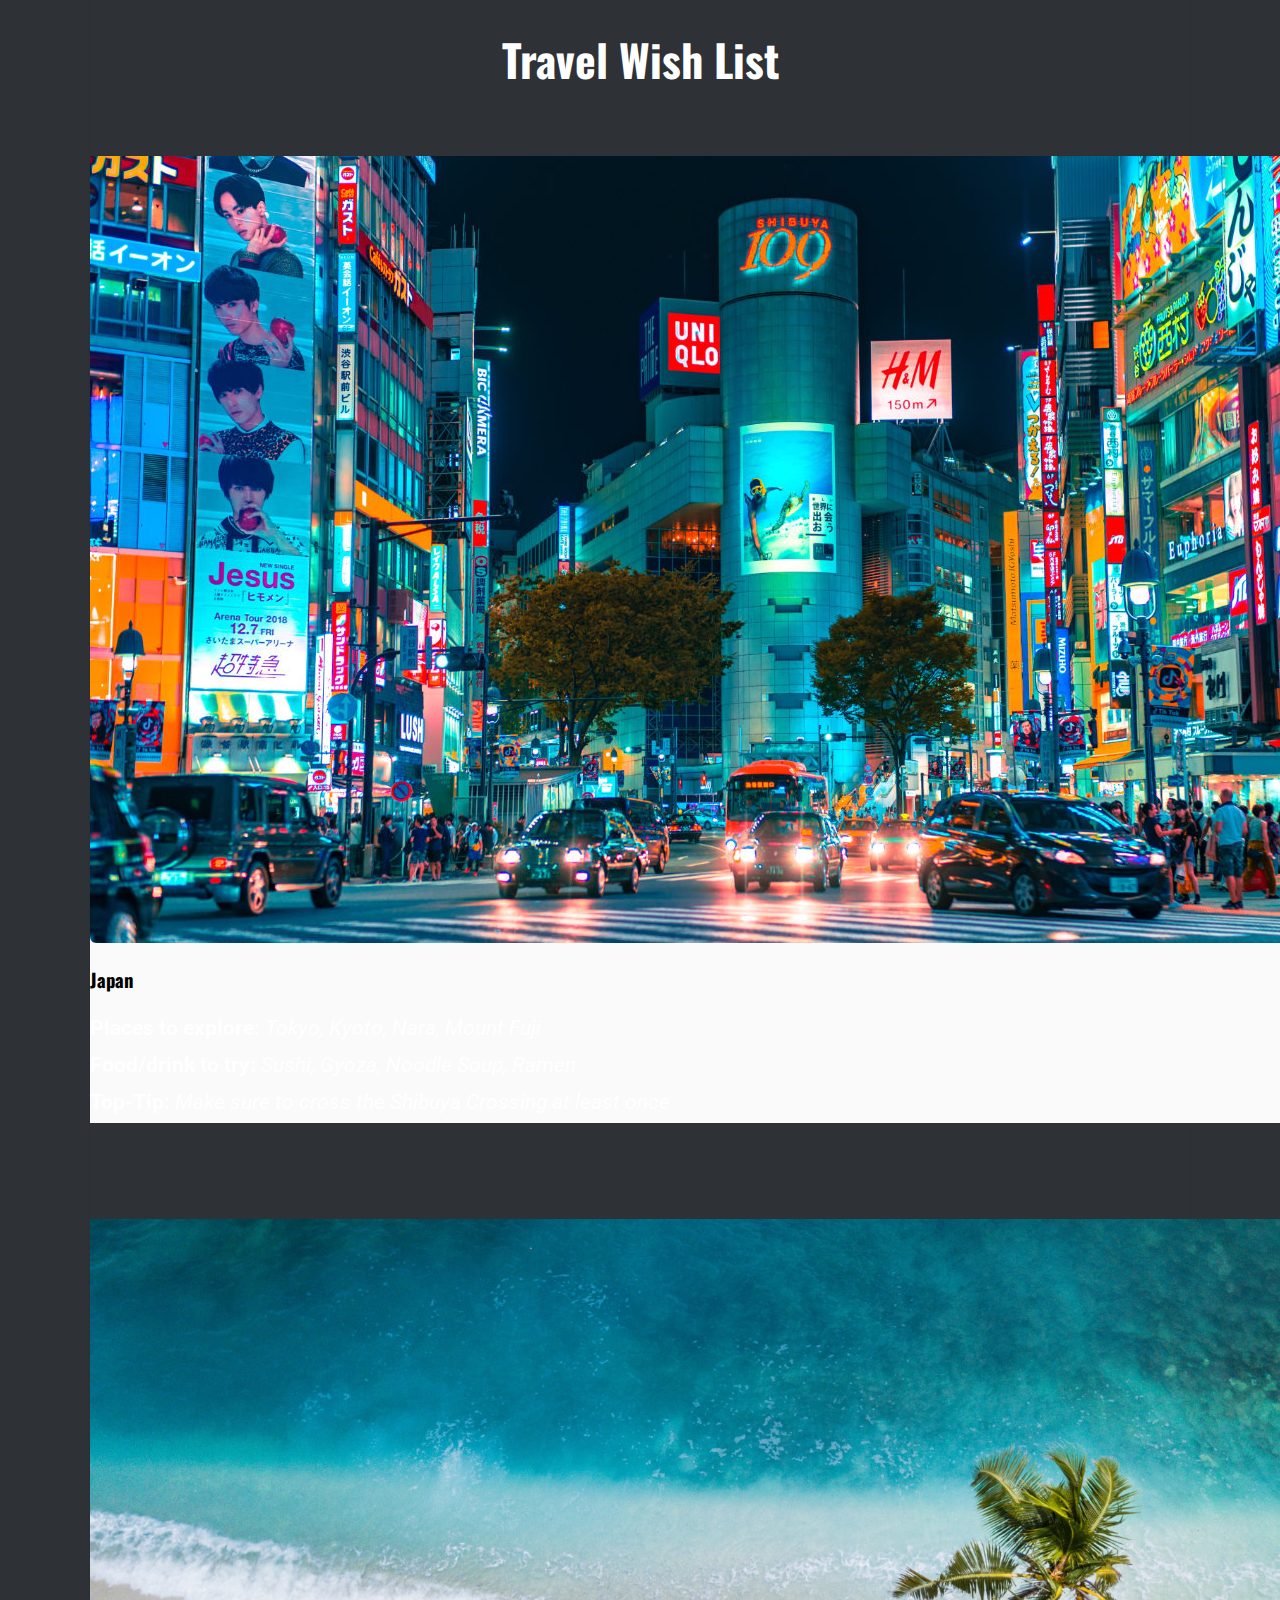
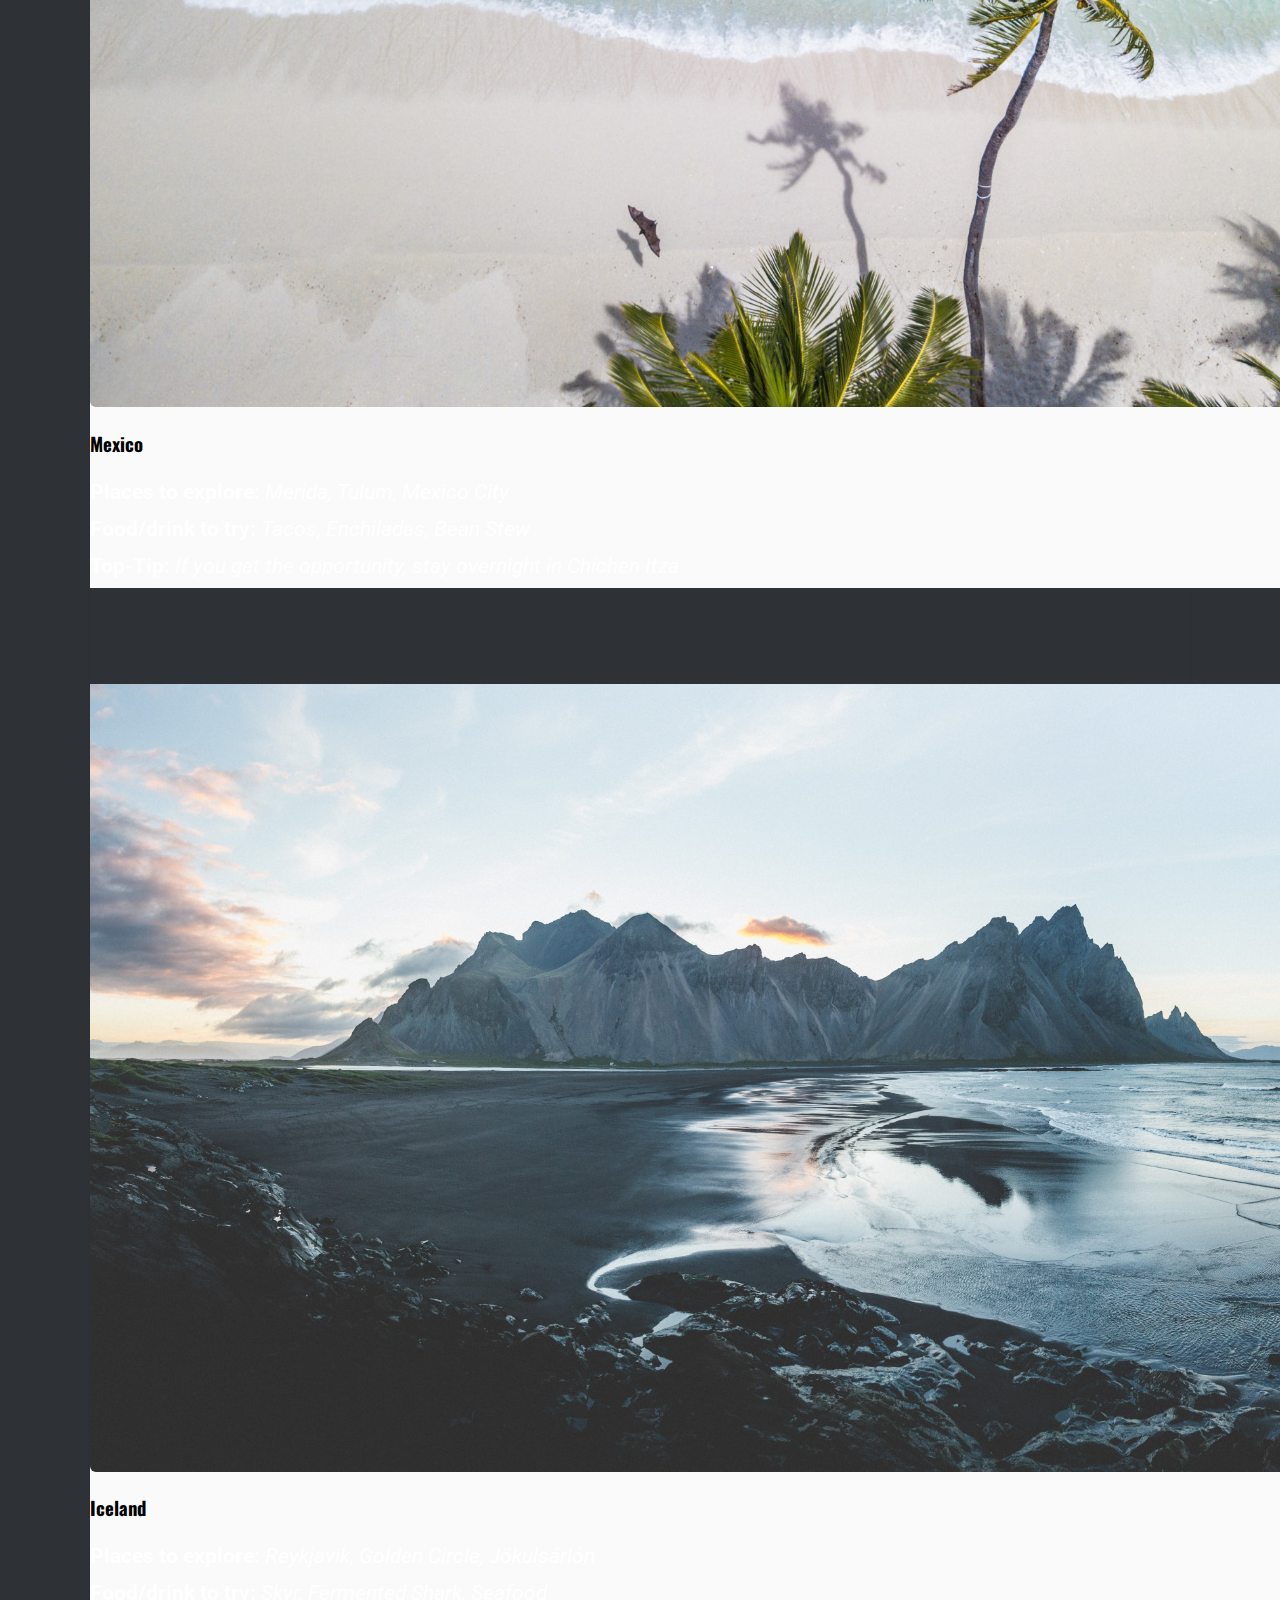
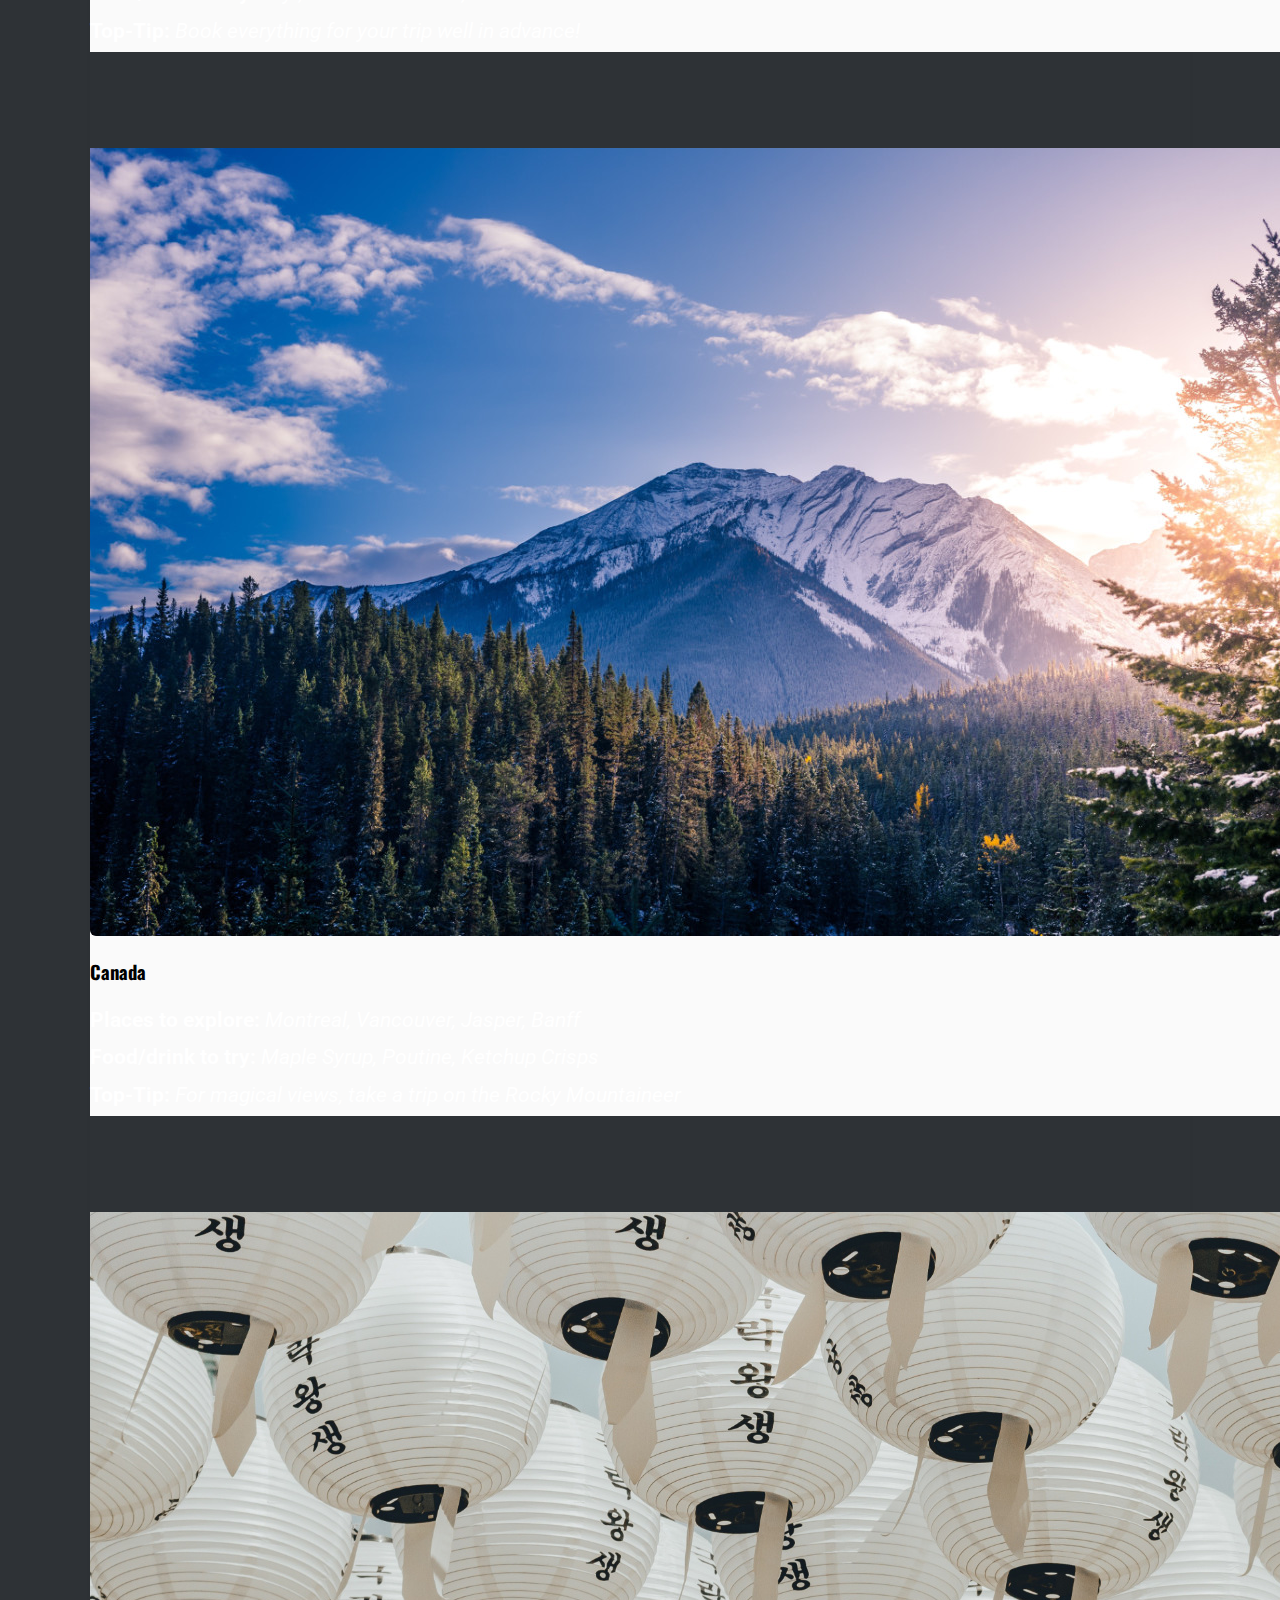
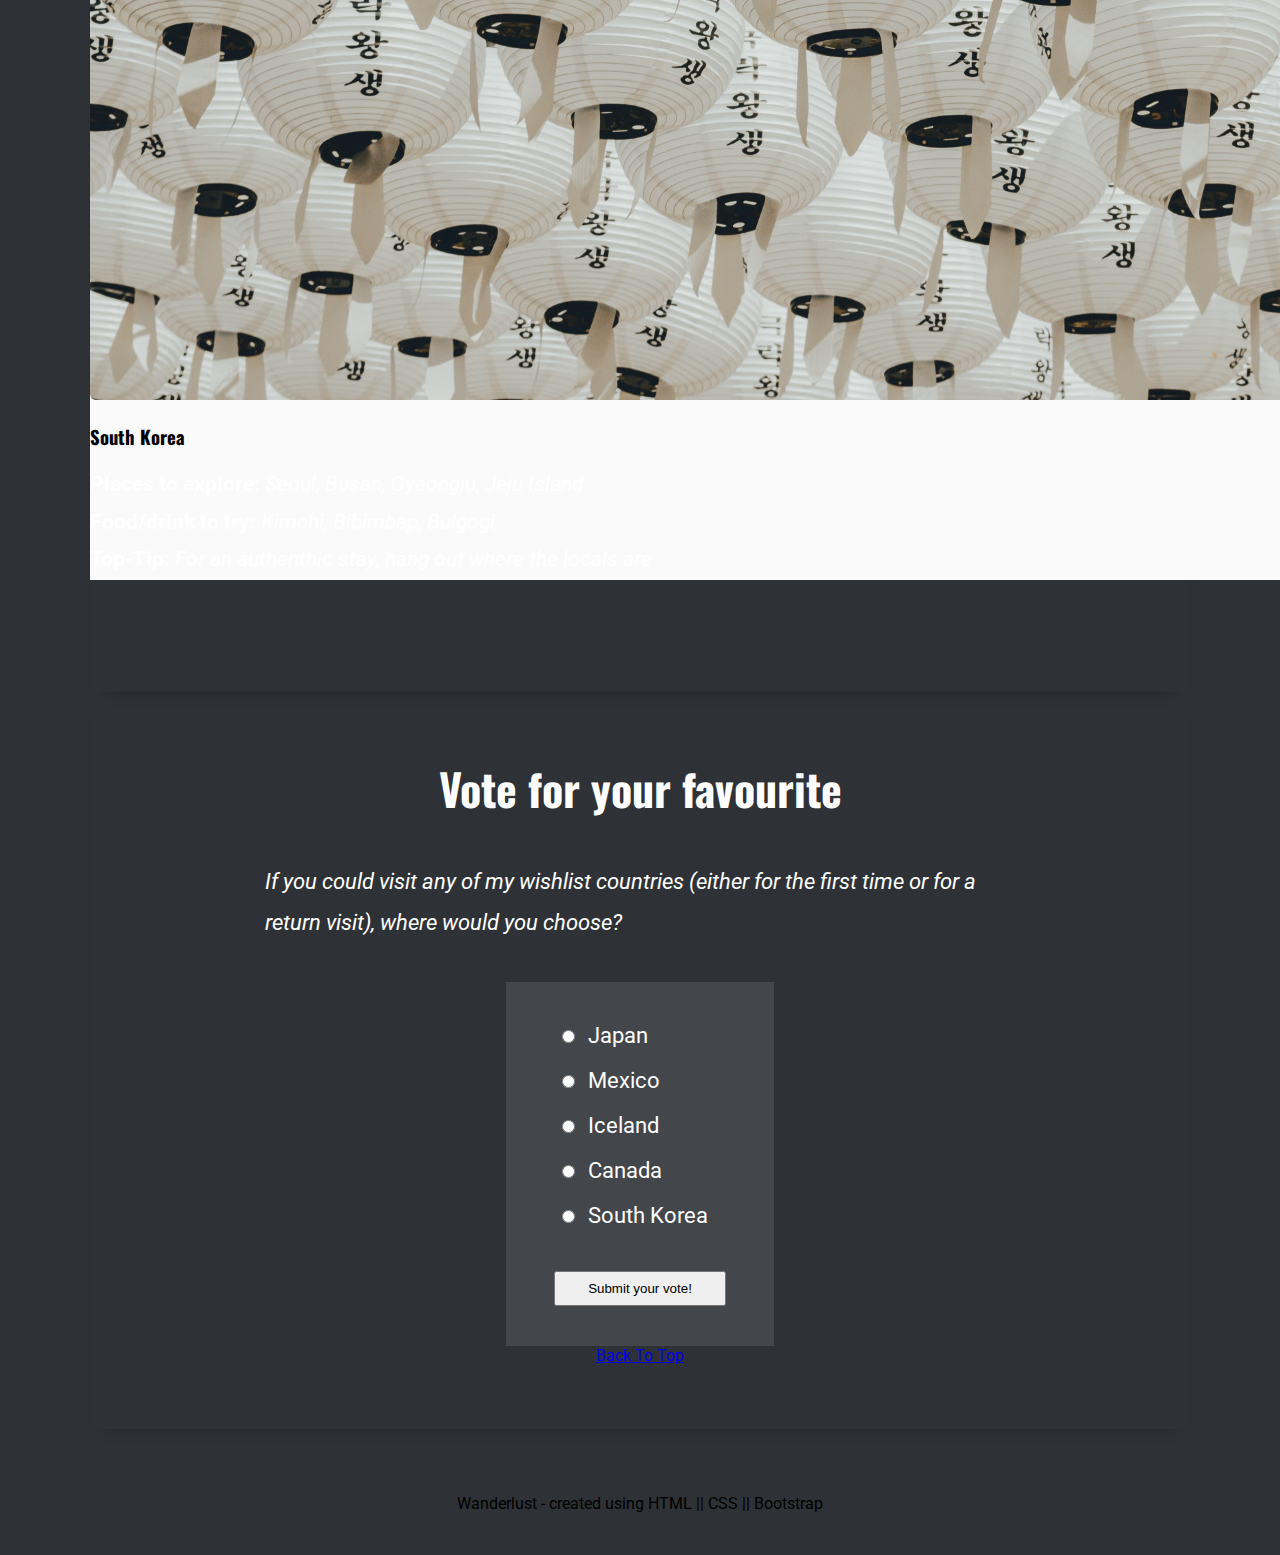
<file: wishlist.html>
<!DOCTYPE html>
<html lang="en">
  <!-- create the head -->
  <head>
    <meta charset="UTF-8">
    <meta http-equiv="X-UA-Compatible" content="IE=edge">
    <meta name="viewport" content="width=device-width, initial-scale=1.0">
    <title>Welcome to Wanderlust</title>
    <!-- Bootstrap CDN link -->
    <link
      href="https://cdn.jsdelivr.net/npm/bootstrap@5.2.3/dist/css/bootstrap.min.css"
      rel="stylesheet"
      integrity="sha384-rbsA2VBKQhggwzxH7pPCaAqO46MgnOM80zW1RWuH61DGLwZJEdK2Kadq2F9CUG65"
      crossorigin="anonymous"
    >
    <!-- External Stylesheet link -->
    <link href="./styles/style.css" rel="stylesheet">
    <!-- Google Fonts -->
    <link rel="preconnect" href="https://fonts.googleapis.com">
    <link rel="preconnect" href="https://fonts.gstatic.com" crossorigin>
    <link
      href="https://fonts.googleapis.com/css2?family=Oswald:wght@400;500;600;700&family=Roboto:ital,wght@0,100;0,300;0,400;0,500;0,700;1,100;1,300;1,400;1,500;1,700&display=swap"
      rel="stylesheet"
    >
    <!-- Font Awesome Link -->
    <link
      rel="stylesheet"
      href="https://cdnjs.cloudflare.com/ajax/libs/font-awesome/6.2.1/css/all.min.css"
      integrity="sha512-MV7K8+y+gLIBoVD59lQIYicR65iaqukzvf/nwasF0nqhPay5w/9lJmVM2hMDcnK1OnMGCdVK+iQrJ7lzPJQd1w=="
      crossorigin="anonymous"
      referrerpolicy="no-referrer"
    >
  </head>
  <body>
    <!-- header to contain the site navigation -->
    <header>
      <!-- bootstrap navigation -->
      <nav class="navbar navbar-expand-md navbar-dark bg-dark fixed-top">
        <div class="container-fluid justify-content-between">
          <a class="navbar-brand" href="./index.html">Wanderlust*</a>
          <button
            class="navbar-toggler"
            type="button"
            data-bs-toggle="collapse"
            data-bs-target="#navbarNav"
            aria-controls="navbarNav"
            aria-expanded="false"
            aria-label="Toggle navigation"
          >
            <span class="navbar-toggler-icon"></span>
          </button>
          <div
            class="collapse navbar-collapse justify-content-end"
            id="navbarNav"
          >
            <ul class="navbar-nav gap-4">
              <li class="nav-item">
                <a class="nav-link" aria-current="page" href="./index.html"
                  >Home</a
                >
              </li>
              <li class="nav-item">
                <a class="nav-link" href="./favourite.html">Top Destinations</a>
              </li>
              <li class="nav-item">
                <a class="nav-link active" href="./wishlist.html"
                  >Travel Wish List</a
                >
              </li>
              <li class="nav-item">
                <a class="nav-link" href="./subscribe.html">Subscribe</a>
              </li>
            </ul>
          </div>
        </div>
      </nav>
    </header>
    <!-- main content -->
    <main>
      <!-- hero content -->
      <section class="hero wishlist-hero">
        <div class="hero__content-container rounded-4">
          <h1 class="text-center">My Travel Wish List</h1>
          <figure class="text-center">
            <blockquote class="blockquote">
              <p>
                <em
                  >Once the Travel bug bites there is no known antidote, and I
                  know that I shall be happily infected until the end of my
                  life.</em
                >
              </p>
            </blockquote>
            <figcaption class="blockquote-footer">
              Unknown,
              <cite title="Source Title">Inspirational Travel quotes</cite>
            </figcaption>
          </figure>
        </div>
        <div class="hero__pointer">
          <i class="fa-solid fa-arrow-down-long"></i>
        </div>
      </section>
      <!-- Introduction content -->
      <div class="introduction wishlist-intro section-padding">
        <p>
          The world is a big ol' place! And with so many wonderful things to see
          and activities to experience it can be tricky to pick just one place
          you'd like to visit.
        </p>
        <br>
        <p>
          But lucky for you I've picked out a few countries to sit at the top of
          my <em>travel wish list</em>. And when I think about the next
          destination to visit I try to look out for as many of the following as
          possible:
        </p>
        <ul class="wishlist-intro__tips">
          <li class="text-white"><i>Great coffee shops and cafes</i></li>
          <li class="text-white"><i>Somewhere that is easily walkable</i></li>
          <li class="text-white"><i>Places known for great/unique food</i></li>
          <li class="text-white"><i>Plenty of wildlife and nature</i></li>
          <li class="text-white"><i>Good value flights and accomodation</i></li>
        </ul>
      </div>
      <section class="section-padding">
        <h2 class="section-header">Travel Wish List</h2>
        <!-- Bootstrap Card -->
        <div class="card first-card shadow mb-3">
          <div class="row g-0">
            <div class="col-lg-5 img-cover">
              <img
                src="./images/japan-jezael-melgoza-unsplash-comp.jpg"
                class="img-fluid rounded-top card-img-top"
                alt="Shibuya Crossing at night"
              >
            </div>
            <div class="col-lg-7 card-info">
              <div class="card-body">
                <h3 class="card-title">Japan</h3>
                <p class="text-dark card-tips">
                  <b>Places to explore:</b>
                  <em>Tokyo, Kyoto, Nara, Mount Fuji</em>
                </p>
                <p class="text-dark card-tips">
                  <b>Food/drink to try:</b>
                  <em>Sushi, Gyoza, Noodle Soup, Ramen</em>
                </p>
                <p class="text-dark card-tips">
                  <b>Top-Tip:</b>
                  <em
                    >Make sure to cross the Shibuya Crossing at least once</em
                  >
                </p>
              </div>
            </div>
          </div>
        </div>
        <!-- Bootstrap Card -->
        <div class="card shadow mb-3">
          <div class="row g-0">
            <div class="col-lg-5">
              <img
                src="./images/mexico-nattu-adnan-unsplash-comp.jpg"
                class="img-fluid rounded-top card-img-top"
                alt="Tulum shoreline from abouve"
              >
            </div>
            <div class="col-lg-7">
              <div class="card-body">
                <h3 class="card-title">Mexico</h3>
                <p class="text-dark card-tips">
                  <b>Places to explore:</b> <em>Merida, Tulum, Mexico City</em>
                </p>
                <p class="text-dark card-tips">
                  <b>Food/drink to try:</b>
                  <em>Tacos, Enchiladas, Bean Stew</em>
                </p>
                <p class="text-dark card-tips">
                  <b>Top-Tip:</b>
                  <em
                    >If you get the opportunity, stay overnight in Chichen
                    Itza</em
                  >
                </p>
              </div>
            </div>
          </div>
        </div>
        <!-- Bootstrap Card -->
        <div class="card shadow mb-3">
          <div class="row g-0">
            <div class="col-lg-5">
              <img
                src="./images/iceland-norris-niman-unsplash-comp.jpg"
                class="img-fluid rounded-top card-img-top"
                alt="Icelandic scenery"
              >
            </div>
            <div class="col-lg-7">
              <div class="card-body">
                <h3 class="card-title">Iceland</h3>
                <p class="text-dark card-tips">
                  <b>Places to explore:</b>
                  <em>Reykjavik, Golden Circle, Jökulsárlón</em>
                </p>
                <p class="text-dark card-tips">
                  <b>Food/drink to try:</b>
                  <em>Skyr, Fermented Shark, Seafood</em>
                </p>
                <p class="text-dark card-tips">
                  <b>Top-Tip:</b>
                  <em>Book everything for your trip well in advance!</em>
                </p>
              </div>
            </div>
          </div>
        </div>
        <!-- Bootstrap Card -->
        <div class="card shadow mb-3">
          <div class="row g-0">
            <div class="col-lg-5">
              <img
                src="./images/canada-neil-rosenstech-unsplash-comp.jpg"
                class="img-fluid rounded-top card-img-top"
                alt="Sunrise over the Rocky Mountains"
              >
            </div>
            <div class="col-lg-7">
              <div class="card-body">
                <h3 class="card-title">Canada</h3>
                <p class="text-dark card-tips">
                  <b>Places to explore:</b>
                  <em>Montreal, Vancouver, Jasper, Banff</em>
                </p>
                <p class="text-dark card-tips">
                  <b>Food/drink to try:</b>
                  <em>Maple Syrup, Poutine, Ketchup Crisps</em>
                </p>
                <p class="text-dark card-tips">
                  <b>Top-Tip:</b>
                  <em
                    >For magical views, take a trip on the Rocky Mountaineer</em
                  >
                </p>
              </div>
            </div>
          </div>
        </div>
        <!-- Bootstrap Card -->
        <div class="card mb-3">
          <div class="row g-0">
            <div class="col-lg-5">
              <img
                src="./images/korea-valery-rabchenyuk-unsplash-comp.jpg"
                class="img-fluid rounded-top rounded-left-lg card-img-top"
                alt="White lanterns hanging from ceiling"
              >
            </div>
            <div class="col-lg-7">
              <div class="card-body">
                <h3 class="card-title">South Korea</h3>
                <p class="text-dark card-tips">
                  <b>Places to explore:</b>
                  <em>Seoul, Busan, Gyeongju, Jeju Island</em>
                </p>
                <p class="text-dark card-tips">
                  <b>Food/drink to try:</b> <em>Kimchi, Bibimbap, Bulgogi, </em>
                </p>
                <p class="text-dark card-tips">
                  <b>Top-Tip:</b>
                  <em>For an authenthic stay, hang out where the locals are</em>
                </p>
              </div>
            </div>
          </div>
        </div>
      </section>
      <!-- Vote Section -->
      <section class="section-padding vote-section">
        <h2 class="section-header">Vote for your favourite</h2>
        <span class="text-center"
          ><em
            >If you could visit any of my wishlist countries (either for the
            first time or for a return visit), where would you choose?</em
          ></span
        >
        <!-- Radio input Form-->
        <form class="vote-form shadow" action="submit">
          <input type="radio" id="japan" name="fav_destination" value="japan">
          <label for="japan">Japan</label><br>
          <input
            type="radio"
            id="mexico"
            name="fav_destination"
            value="mexico"
          >
          <label for="mexico">Mexico</label><br>
          <input
            type="radio"
            id="iceland"
            name="fav_destination"
            value="iceland"
          >
          <label for="iceland">Iceland</label><br>
          <input
            type="radio"
            id="canada"
            name="fav_destination"
            value="canada"
          >
          <label for="canada">Canada</label><br>
          <input
            type="radio"
            id="south-korea"
            name="fav_destination"
            value="south-korea"
          >
          <label for="south-korea">South Korea</label><br>
          <button
            type="submit"
            class="bg-success border border-success text-white shadow"
          >
            Submit your vote!
          </button>
        </form>
        <a class="btn btn-primary page-btn mt-5" href="#" role="button"
          >Back To Top</a
        >
      </section>
      <!-- Footer -->
      <footer class="text-white bg-dark">
        Wanderlust - created using HTML || CSS || Bootstrap
      </footer>
    </main>
    <!-- bootstrap script tag -->
    <script
      src="https://cdn.jsdelivr.net/npm/bootstrap@5.2.3/dist/js/bootstrap.bundle.min.js"
      integrity="sha384-kenU1KFdBIe4zVF0s0G1M5b4hcpxyD9F7jL+jjXkk+Q2h455rYXK/7HAuoJl+0I4"
      crossorigin="anonymous"
    ></script>
  </body>
</html>
</file>
<file: styles/style.css>
/*
----------------------------------------------
GLOBAL STYLES
----------------------------------------------
*/

* {
  scroll-behavior: smooth;
}

body {
  background-color: rgba(33, 37, 41, 0.94);
  font-family: "Roboto", sans-serif;
}

/* Headings and Paragraph styling */

h1 {
  font-size: 3rem;
}

h1,
h2 {
  color: white;
  text-align: center;
}

h1,
h2,
h3 {
  font-family: "Oswald", sans-serif;
}

p {
  color: white;
  font-size: 1.1rem;
  line-height: 1.6;
  margin: 0 0 0.25rem;
}

/* figure styling */

figure {
  margin: 0;
}

/* blockquote styling */

blockquote {
  margin: 0 auto;
  max-width: 650px;
}

.blockquote-footer {
  color: rgb(240, 240, 240);
  font-weight: 300;
  margin: -0.5rem 0 0 0;
}

/* table styling */

table {
  margin: 0 auto 2rem !important;
  max-width: 550px;
  text-align: center;
}

/* footer styling */

footer {
  align-items: center;
  display: flex;
  justify-content: center;
  margin-top: 2rem;
  min-height: 70px;
  padding: 0.5rem 1rem;
  text-align: center;
}

/* carousel styling */

.carousel {
  border-radius: 20px;
  margin: 3rem 0;
  overflow: hidden;
}

.carousel-caption {
  background-color: rgba(0, 0, 0, 0.5);
  border-radius: 15px;
  padding-bottom: 1.5rem;
}

.carousel-indicators {
  margin-bottom: 1.5rem;
}

/* card styling */

.card {
  background-color: rgb(250, 250, 250);
  border: none;
  margin: 3rem auto;
  max-width: 1200px;
  transition: 0.2s ease-in-out;
}

.card-body {
  display: flex;
  flex-direction: column;
  flex-wrap: wrap;
  height: 100%;
  justify-content: space-around;
}

.first-card {
  margin-top: 0rem;
}

.card:hover {
  box-shadow: 0px 0px 8px rgba(66, 66, 66, 0.3);
  transform:scale(1.02);
}

/* Section & hero section styling*/

section {
  display: flex;
  flex-direction: column;
}

.section-header {
  margin-bottom: 3rem;
}

.section-padding {
  box-shadow: 0 12px 12px -15px rgba(15, 15, 15, 0.6);
  margin: 0 auto;
  max-width: 1100px;
  padding: 3rem 1rem 2rem;
}

.hero {
  align-items: center;
  background-position: center;
  background-size: cover;
  display: flex;
  flex-direction: column;
  justify-content: center;
  min-height: 100vh;
  padding: 1rem;
  position: relative;
}

.hero__content-container {
  background-color: rgba(33, 37, 41, 0.75);
  border: 3px solid white;
  box-shadow: inset 10px 10px 15px -10px rgba(0, 0, 0, 0.5),
    5px 5px 5px rgba(0, 0, 0, 0.3);
  display: flex;
  flex-direction: column;
  gap: 1rem;
  max-width: 460px;
  padding: 1.5rem;
}

.hero__pointer {
  align-items: center;
  background-color: rgba(0, 0, 0, 0.55);
  border: 1px solid white;
  border-radius: 10px;
  bottom: 1rem;
  box-shadow: 2px 2px 3px rgba(0, 0, 0, 0.5);
  display: flex;
  height: 40px;
  justify-content: center;
  position: absolute;
  width: 35px;
  color: white;
}

/* button formatting (adding to Bootstrap Defaul  */

.page-btn {
  margin: 0 auto;
}

/* --------- GLOBAL MEDIA QUERIES ---------*/

@media screen and (min-width: 525px) {
  .section-padding {
    padding: 2rem 3rem;
  }
}

@media screen and (min-width: 768px) {
  h1 {
    font-size: 3.75rem;
  }

  h2 {
    font-size: 2.75rem;
  }

  p {
    font-size: 1.2rem;
  }

  .section-padding {
    padding: 3rem;
  }

  .section-header {
    margin: 0 0 4rem;
  }

  .hero__content-container {
    border: 5px solid white;
    box-shadow: inset 10px 10px 15px -10px rgba(0, 0, 0, 0.5),
      5px 5px 5px rgba(0, 0, 0, 0.3);
    gap: 2rem;
    max-width: 550px;
    padding: 2.5rem;
  }

  blockquote p,
  .hero__content-container p {
    font-size: 1.4rem;
    font-weight: 300;
  }
}

@media screen and (min-width: 992px) {
  .card img {
    border-top-right-radius: 0 !important;
    border-bottom-left-radius: 0.375rem;
  }
}

@media screen and (min-width: 1200px) {
  h1 {
    font-size: 5rem;
  }

  p {
    font-size: 1.3em;
  }

  .section-padding {
    padding: 4rem 0rem;
  }

  .hero__content-container {
    border: 5px solid white;
    box-shadow: inset 10px 10px 15px -10px rgba(0, 0, 0, 0.5),
      5px 5px 5px rgba(0, 0, 0, 0.3);
    gap: 2rem;
    max-width: 920px;
    padding: 3.5rem;
  }
}

/*
-------------------------------------------------------------------
HOME PAGE (INDEX) STYLES
-------------------------------------------------------------------
*/

.homepage-hero {
  background-image: url("../images/hawaii-boat-comp.jpg");
}

/* Homepage introduction section styling */

.introduction-row {
  margin-left: 0;
}

.introduction-text p {
  text-align: center;
}

.profile-img-container {
  border-radius: 50%;
  margin: 0 auto 2rem;
  overflow: hidden;
  padding: 0;
}

.profile-img-container img {
  width: 100%;
}

/* Fun Fact Styling */

.fun-fact {
  background-color: rgba(255, 255, 255, 0.05);
  border: 1px solid rgb(2, 204, 144);
  border-radius: 15px;
  padding: 1rem;
}

.fact-text {
  color: rgb(2, 204, 144);
  margin: 0;
}

/* --------- HOME PAGE MEDIA QUERIES ----------*/

@media screen and (min-width: 575px) {
  .introduction-text {
    padding-left: 2rem;
  }

  .introduction-text p {
    text-align: left;
  }

  .profile-img-container {
    margin: 0;
  }
}

/*
-------------------------------------------------------------------
TOP/FAVOURITE DESTINATIONS PAGE STYLES
-------------------------------------------------------------------
*/

.favourite-hero {
  background-image: url(../images/Thailand-pool-comp.jpg);
}

/*
-------------------------------------------------------------------
WISHLIST PAGE STYLES
-------------------------------------------------------------------
*/

.wishlist-hero {
  background-image: url(../images/hawaii-surf-comp.jpg);
}

/* Wishlist introduction section styling */

.wishlist-intro__tips {
  display: grid;
  margin-top: 1rem;
  padding-left: 1rem;
}

.wishlist-intro__tips li {
  margin-top: 0.75rem;
  font-size: 1.1rem;
  padding-left: 0.5rem;
}

/* Vote section styling */

.vote-section {
  align-items: center;
  display: flex;
  flex-direction: column;
}

.vote-section span {
  margin-top: -1.5rem;
}

.vote-form,
.vote-section span {
  color: white;
  font-size: 1.4rem;
  line-height: 1.8;
  max-width: 750px;
}

.vote-form {
  background-color: rgba(255, 255, 255, 0.1);
  margin-top: 2.5rem;
  padding: 1.5rem 1.5rem 2rem;
}

.vote-form input {
  margin: 1rem 0.5rem;
}

.vote-form button {
  margin-top: 2rem;
  padding: 0.5rem 1rem;
  transition: 0.075s ease-in-out;
}

.vote-form button:hover {
  transform:scale(1.02);
}

.vote-form button:active {
  transform:scale(1.02);
}

/* --------- WISHLIST PAGE MEDIA QUERIES ---------*/

@media screen and (min-width: 425px) {
  .vote-form {
    padding: 2rem 3rem 2.5rem;
  }

  .vote-form button {
    padding: 0.5rem 2rem;
  }
}

@media screen and (min-width: 768px) {
  .wishlist-intro__tips li {
    font-size: 1.2rem;
  }
}

@media screen and (min-width: 1200px) {
  .wishlist-intro__tips li {
    font-size: 1.3rem;
  }
}

/*
-----------------------------------------------------------------------
SUBSCRIBE PAGE STYLES
---------------------------------------------------------------------- 
*/

.subscribe-hero {
  background-image: url(../images/cameron-highlands-comp.jpg);
}

.subscribe-intro p {
  max-width: 900px;
  margin: 0 auto;
}

/* Subscribe page form styling */

.subscribe-form {
  color: white;
}

.input-bar {
  display: flex;
  flex-direction: column;
  gap: 1rem;
  margin-top: 0.5rem;
  width: 100%;
}

.subscribe-form input {
  border: none;
  padding: 0.3rem 0.5rem;
  width: 100%;
}

/* Travel links styling */

.travel-links {
  display: grid;
  gap: 2rem;
  grid-template-columns: 1fr;
  max-width: 800px;
  margin: 0 auto;
}

.travel-links a {
  background-color: rgba(255, 255, 255, 0.1);
  border: 2px solid rgba(255, 255, 255, 0.3);
  color: white;
  font-size: 1.2rem;
  padding: 1rem 2rem;
  text-align: center;
  transition: 0.08s ease-in-out;
  text-decoration: none;
}

.travel-links a:hover {
  border: 2px solid rgb(2, 204, 144);
  background-color: rgba(2, 204, 144, 0.3);
}

.travel-links a:active {
  transform:scale(1.02);
}

/* --------- SUBSCRIBE PAGE MEDIA QUERIES ---------- */

@media screen and (min-width: 650px) {
  .travel-links {
    grid-template-columns: repeat(2, 1fr);
  }
}

@media screen and (min-width: 768px) {
  .travel-links a {
    font-size: 1.3rem;
    padding: 1rem 3.5rem;
  }

  .input-bar {
    flex-direction: row;
    gap: 0.5rem;
  }
}
</file>
